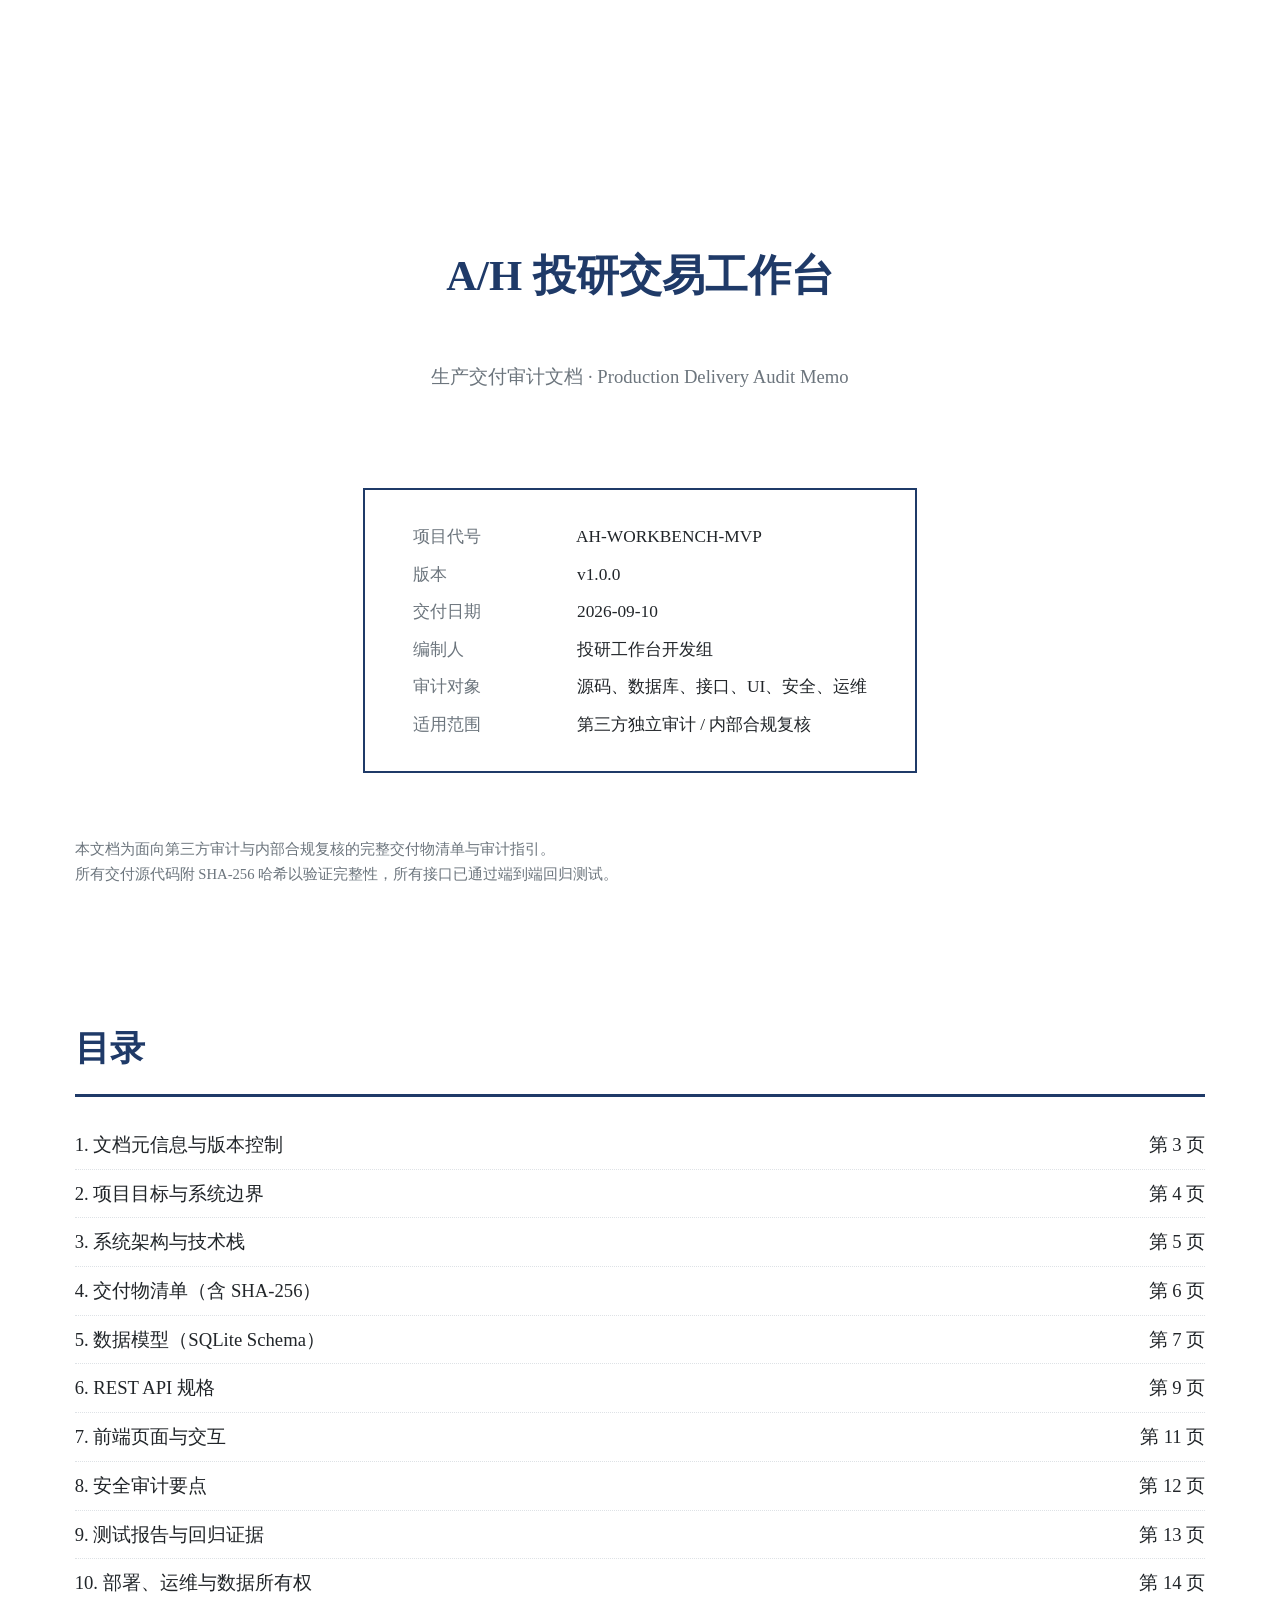
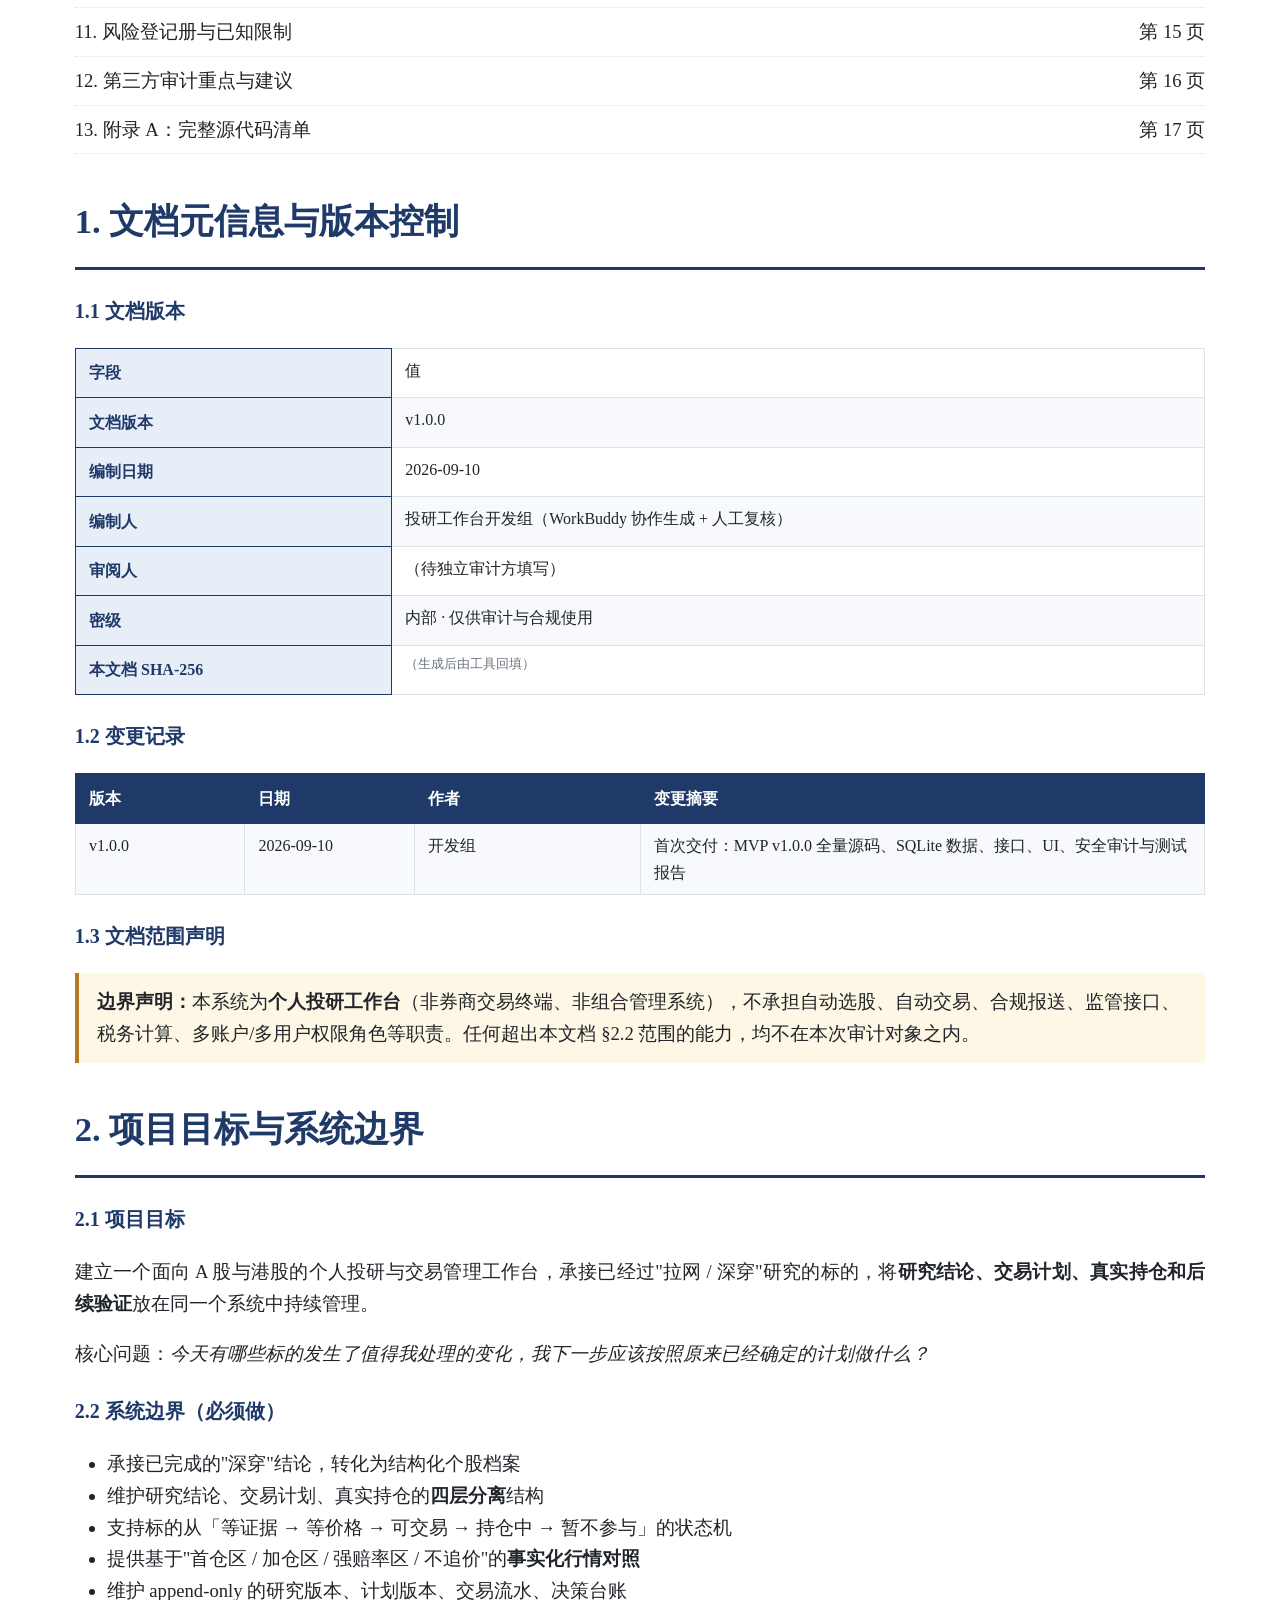
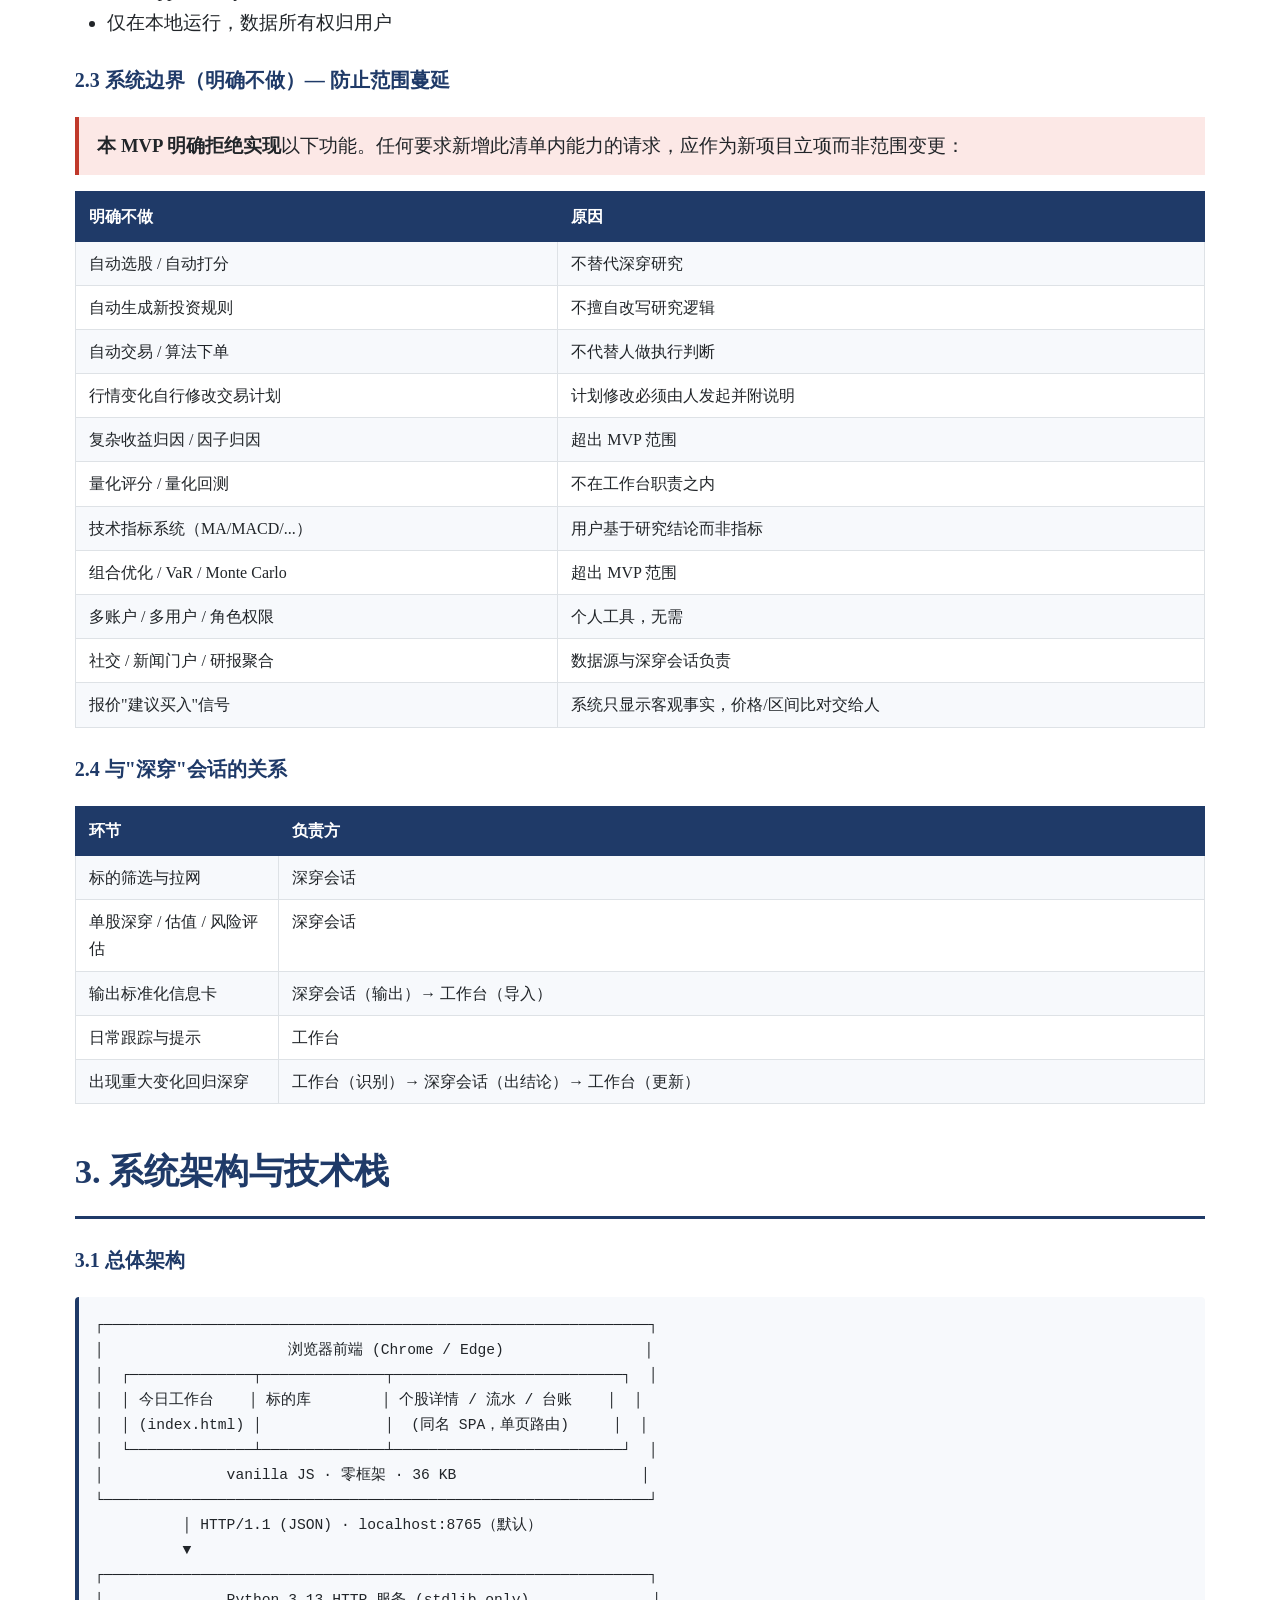
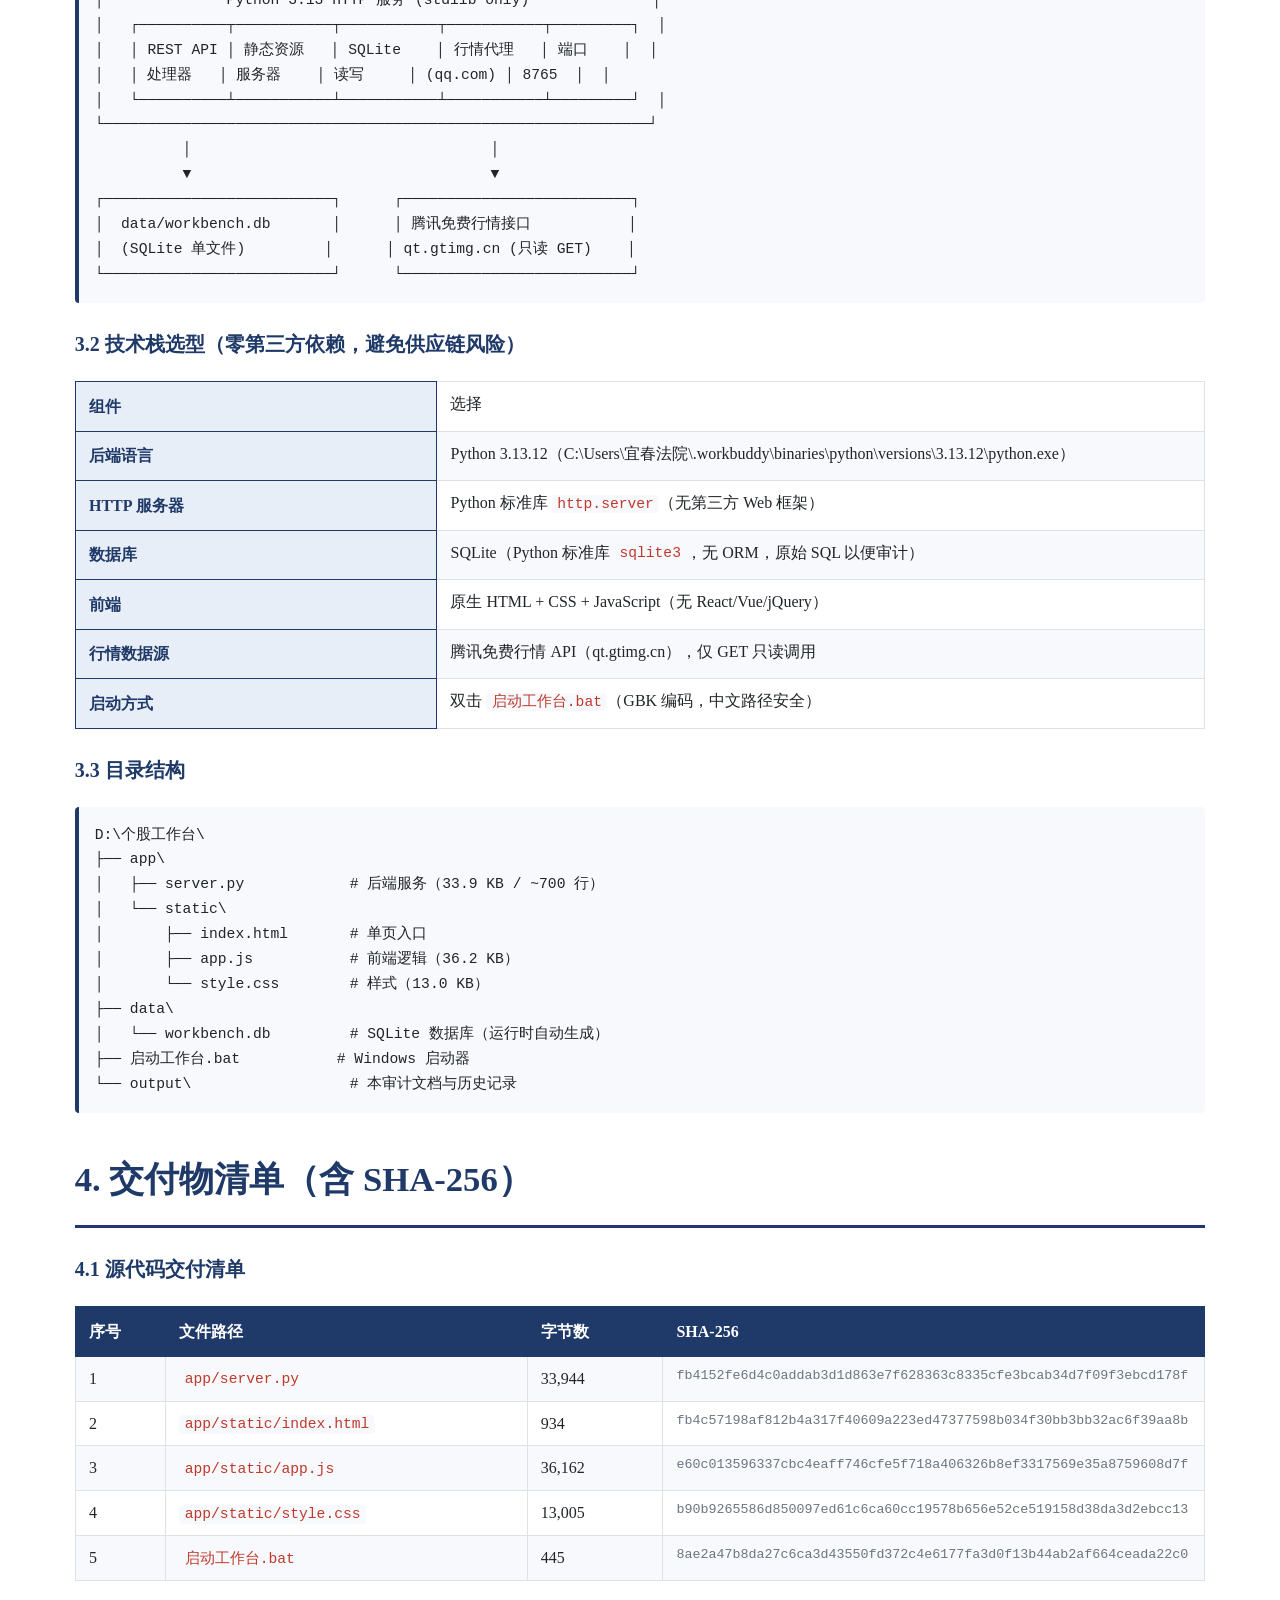
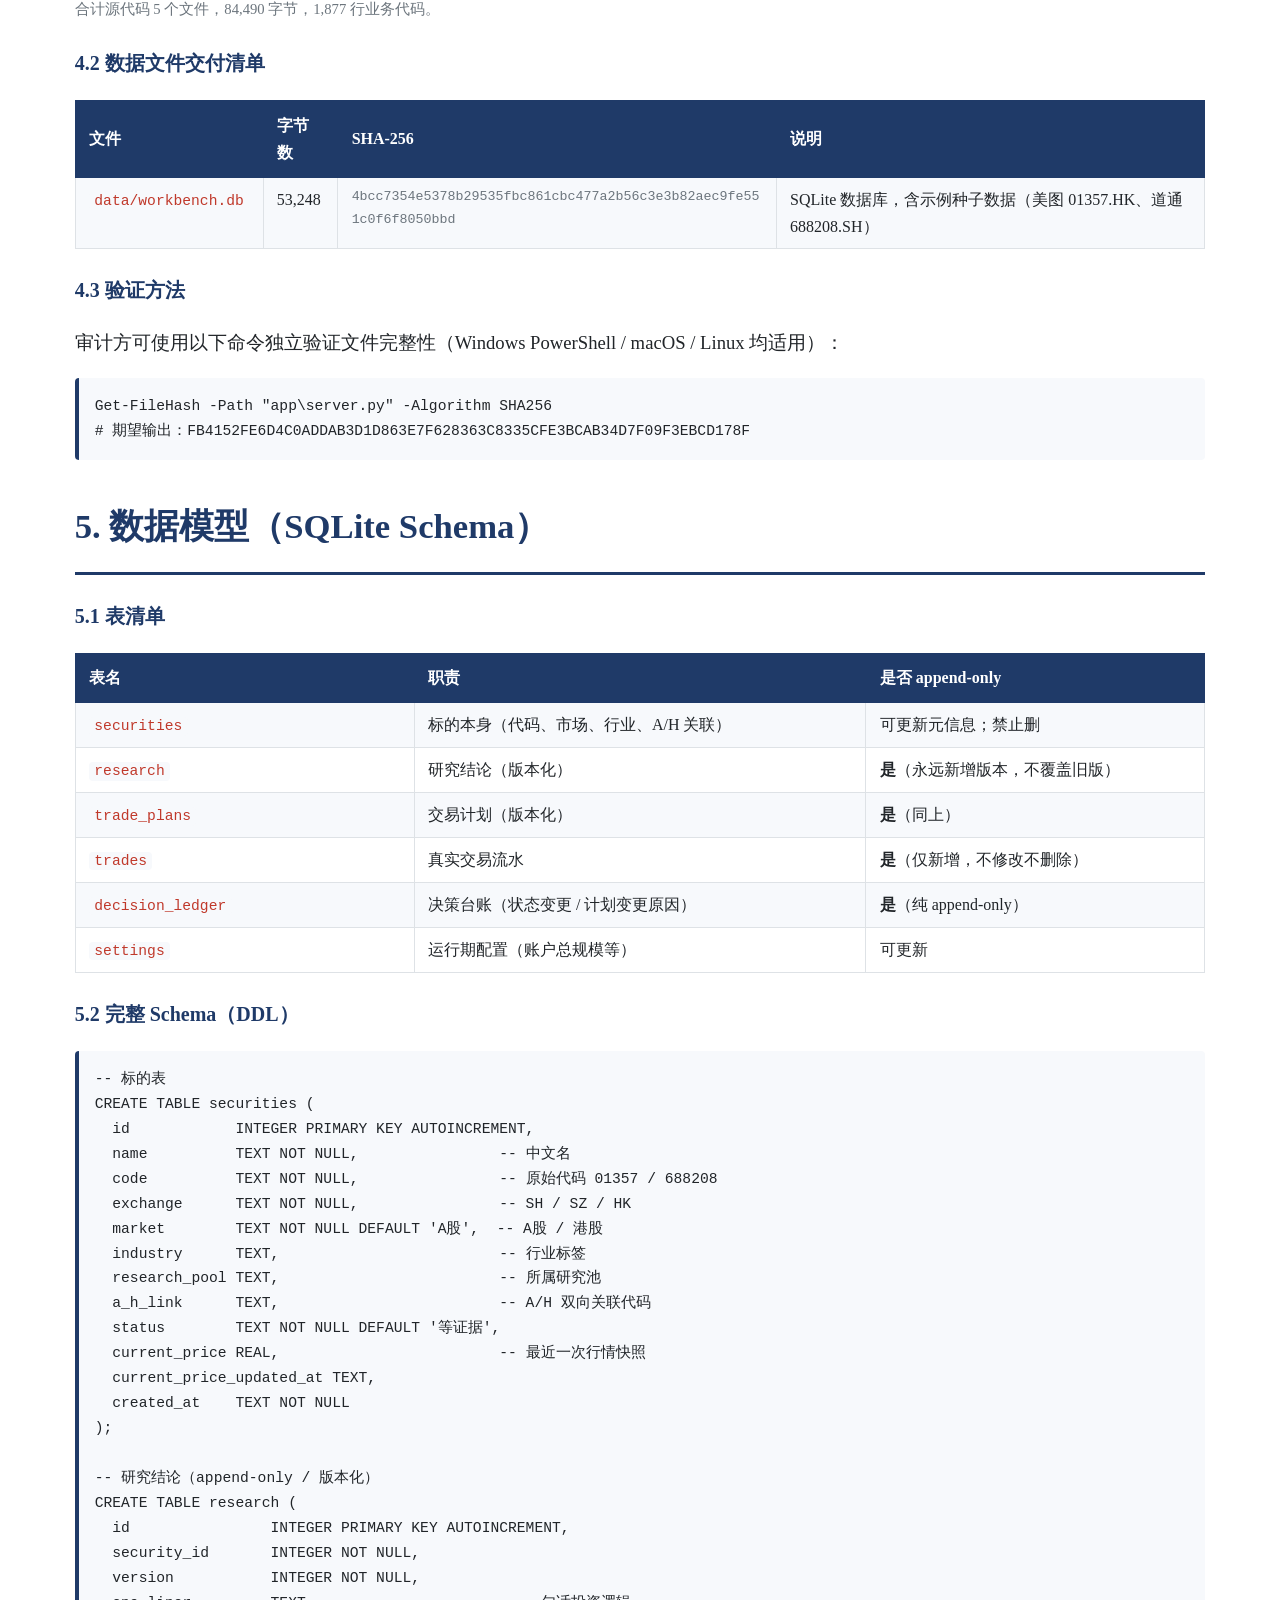
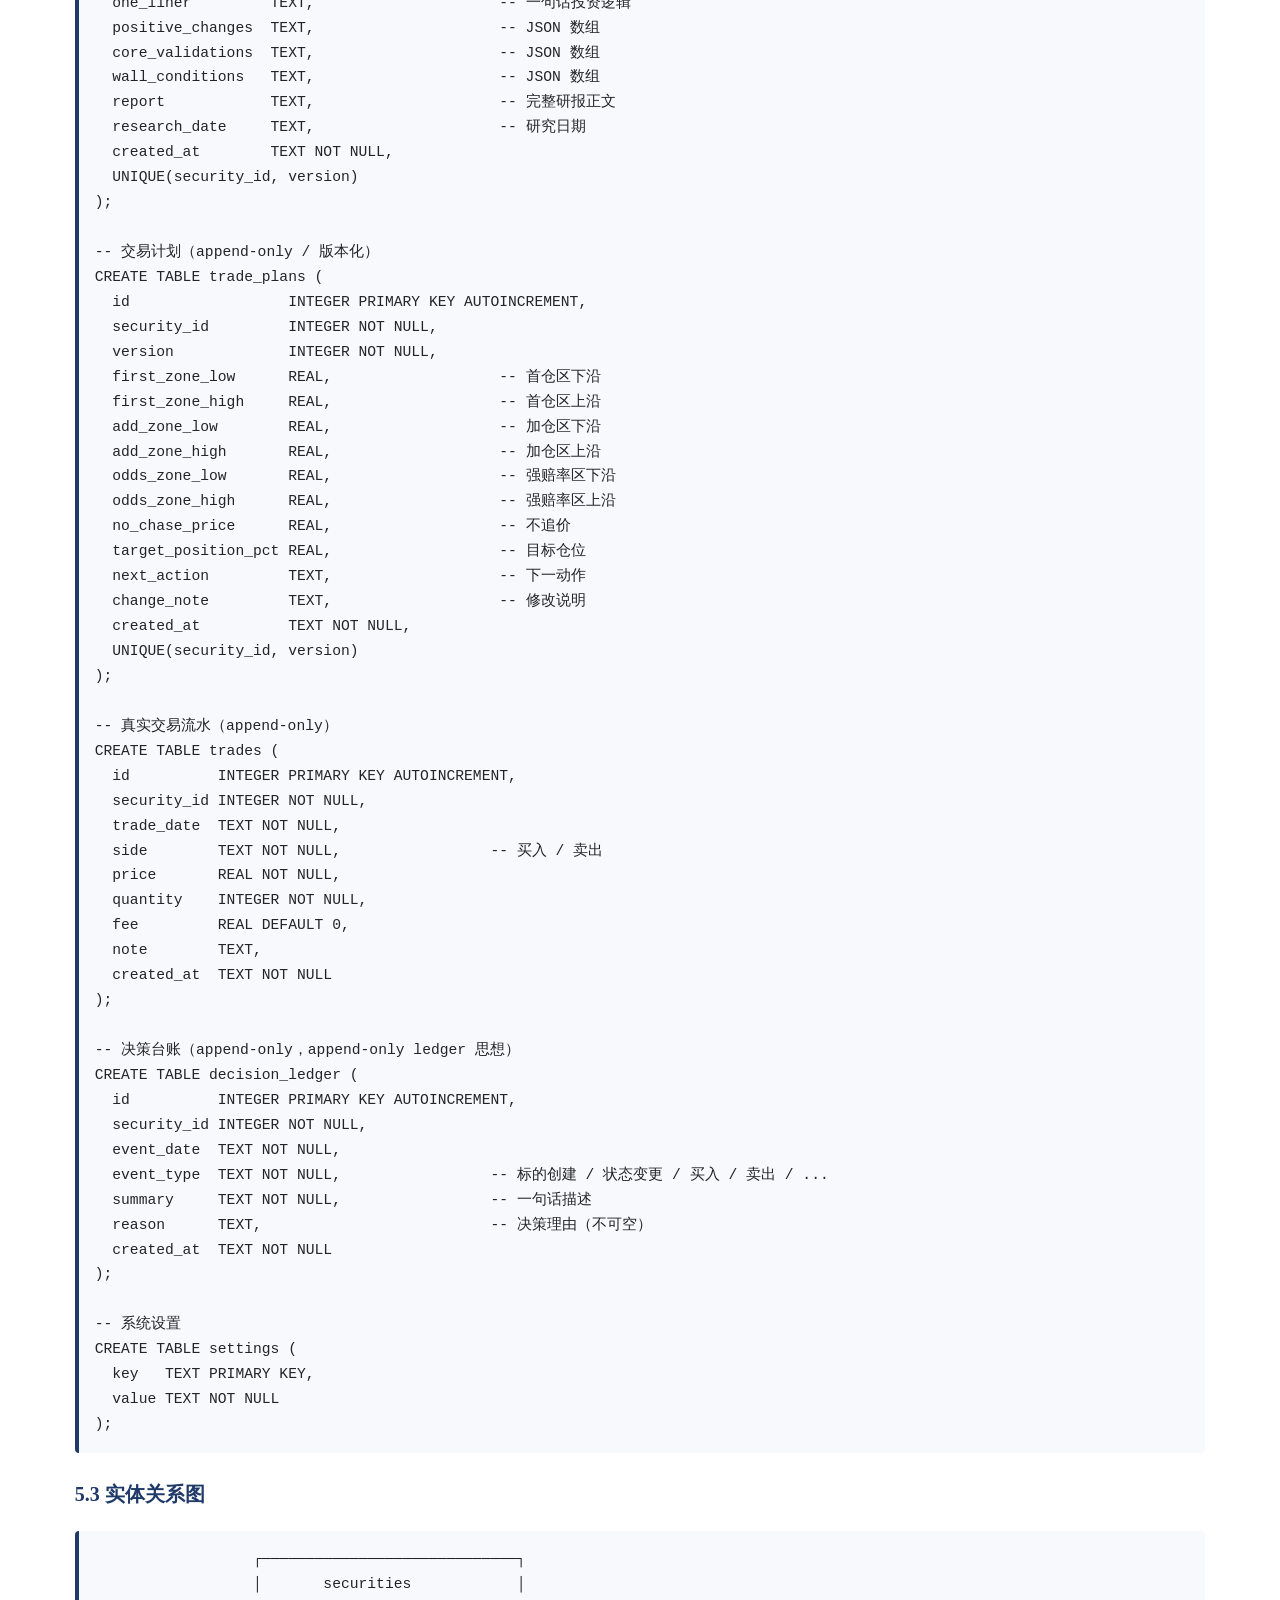
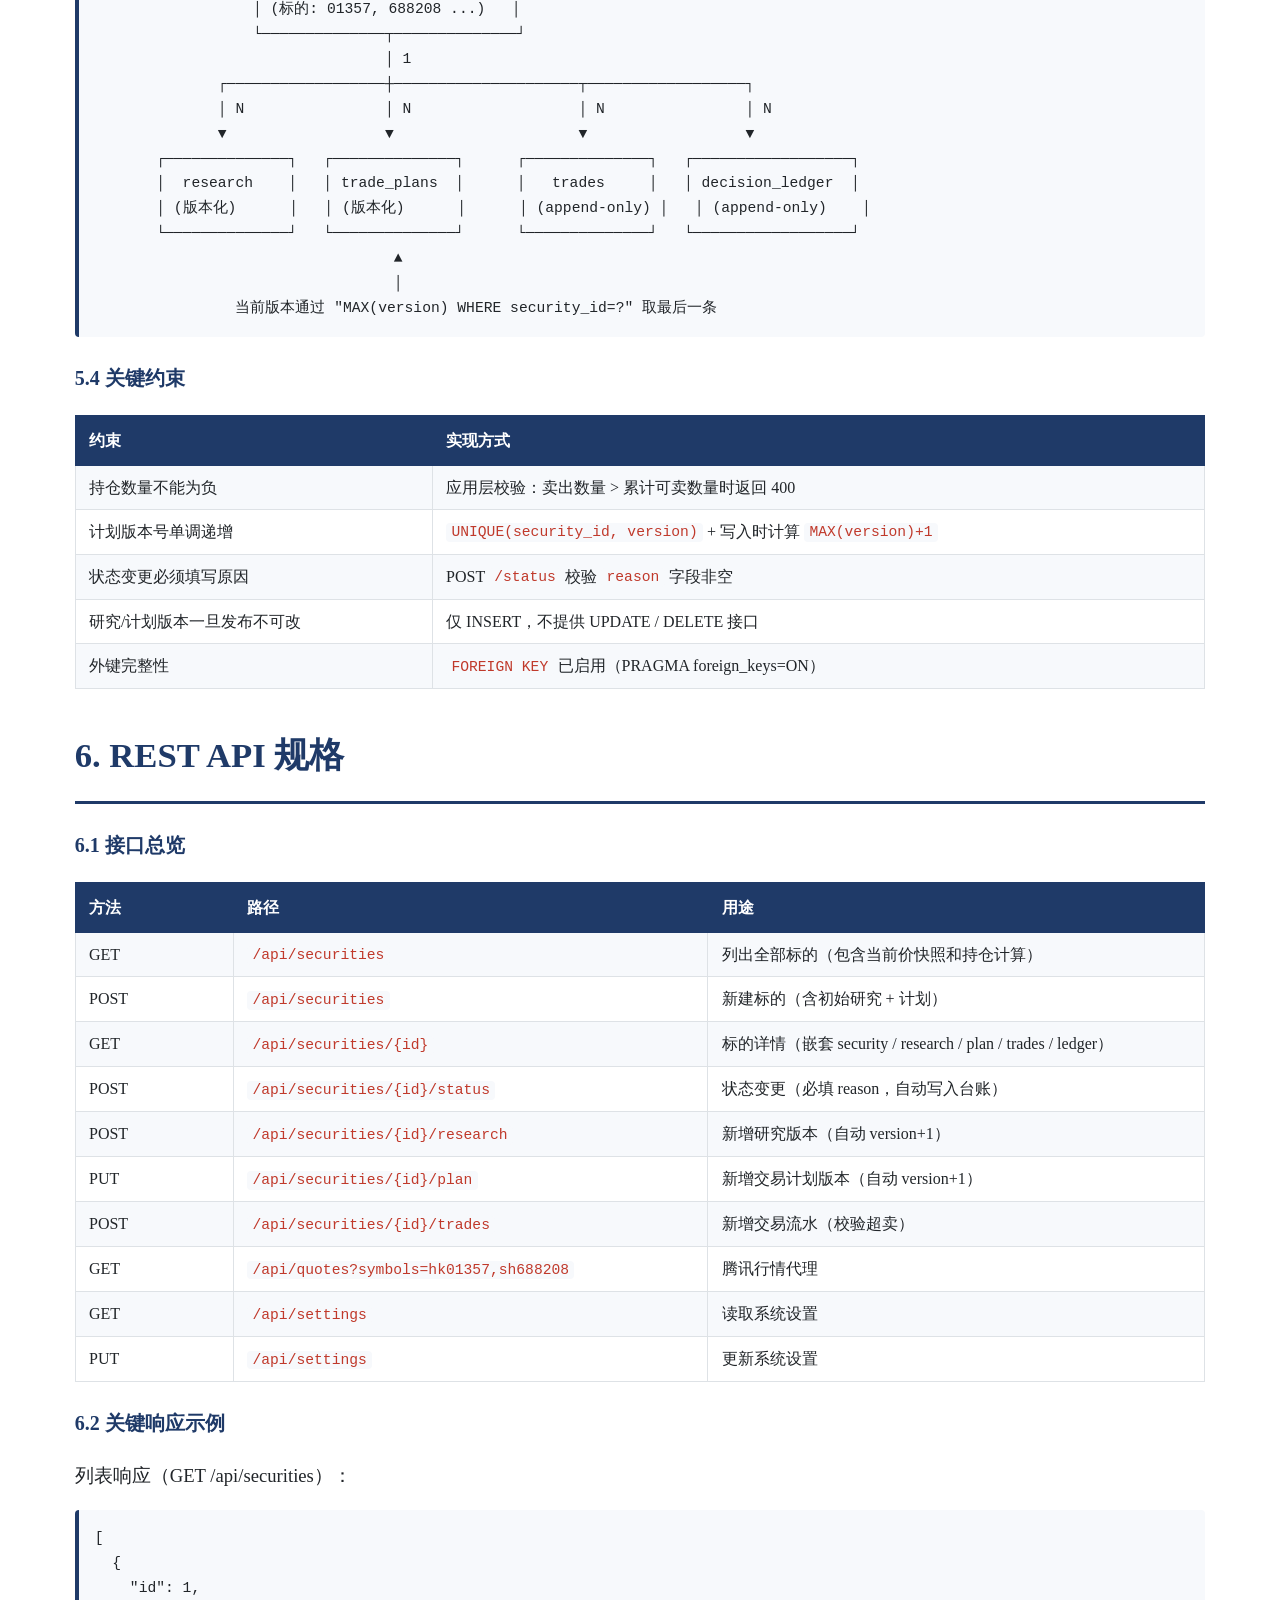
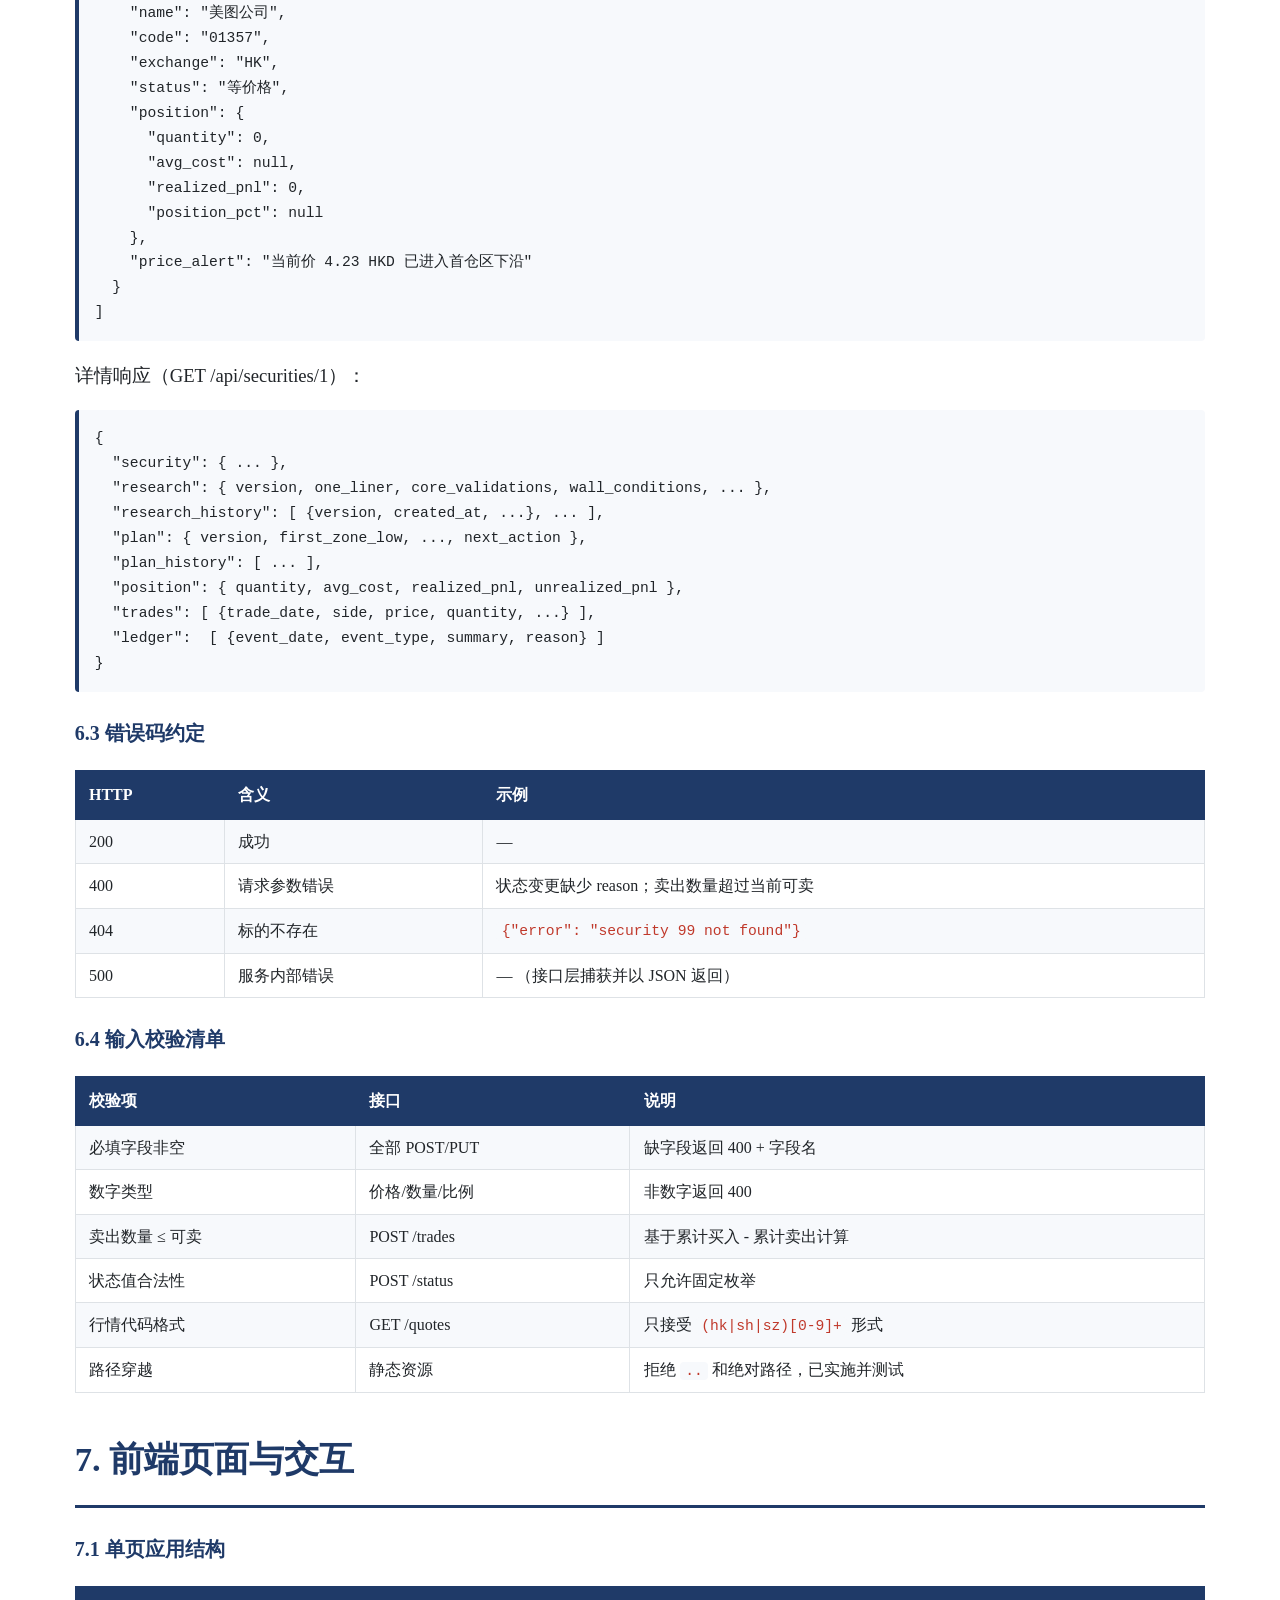
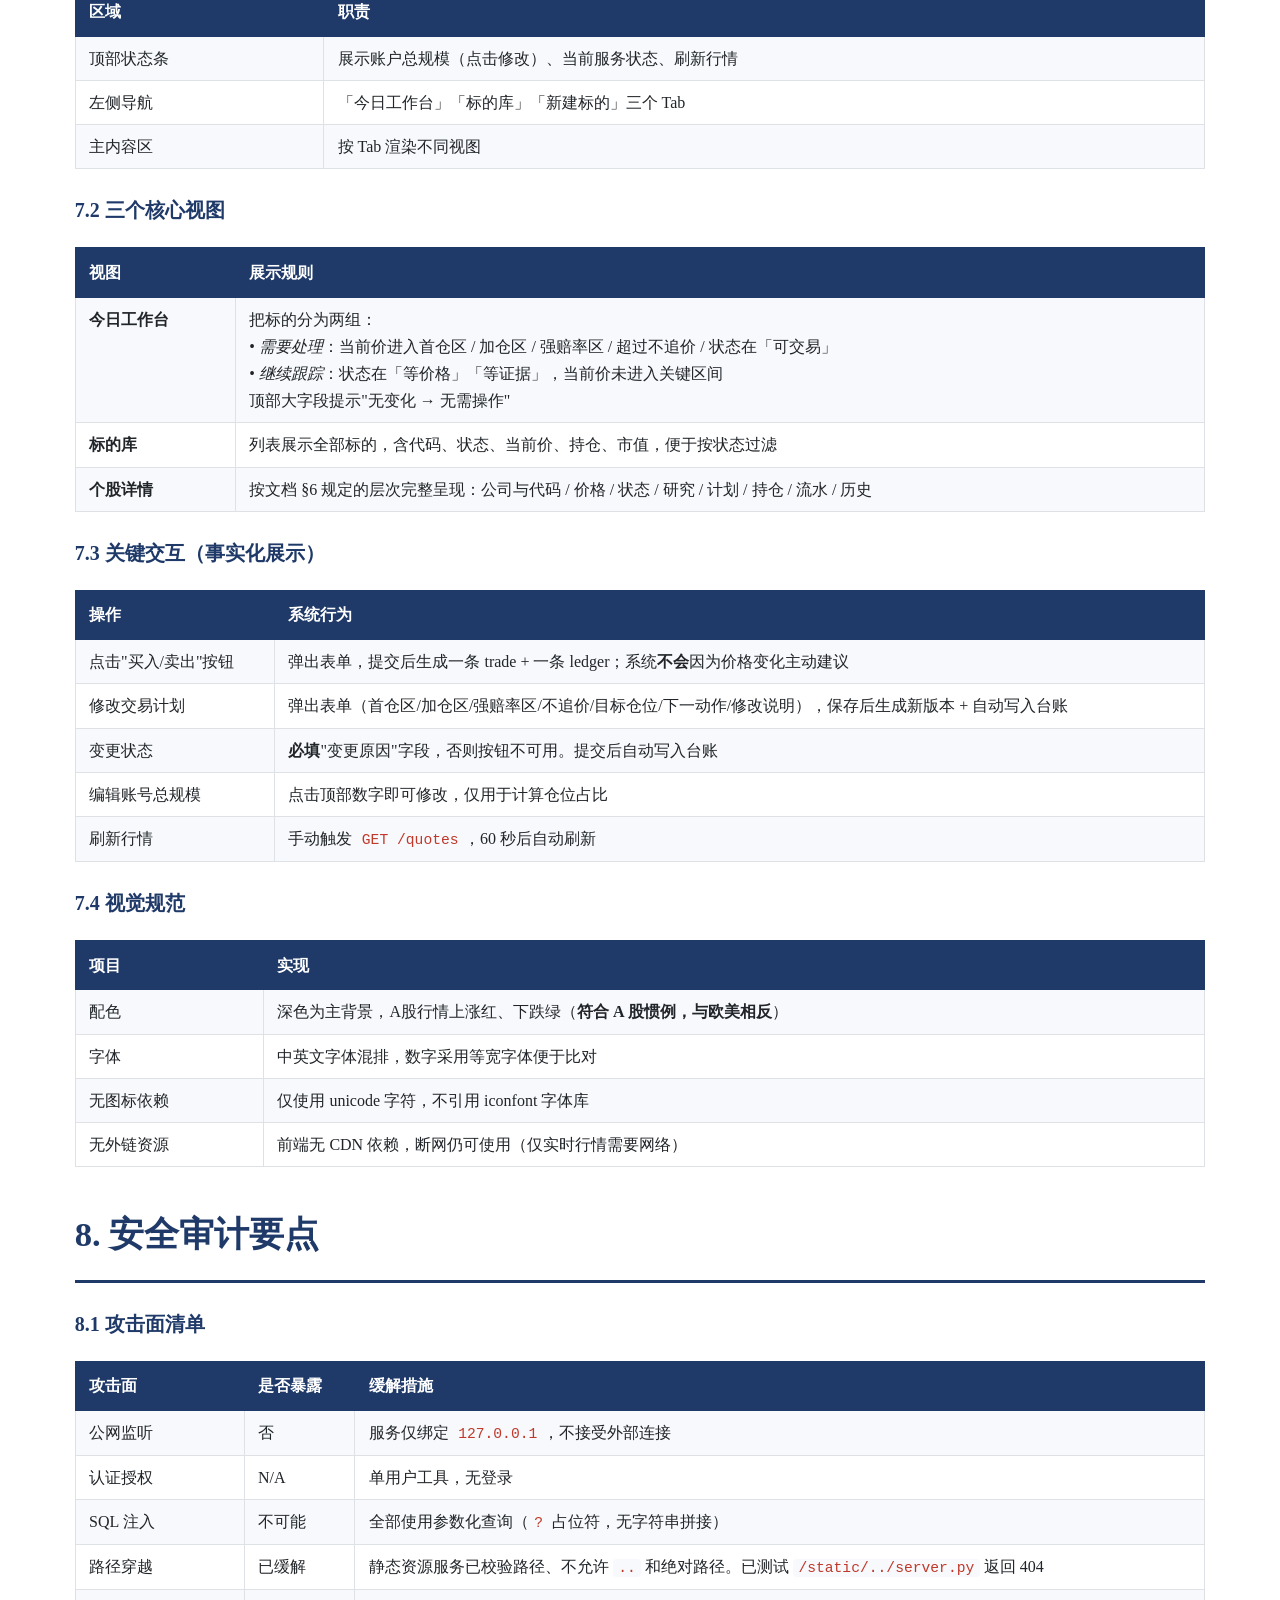
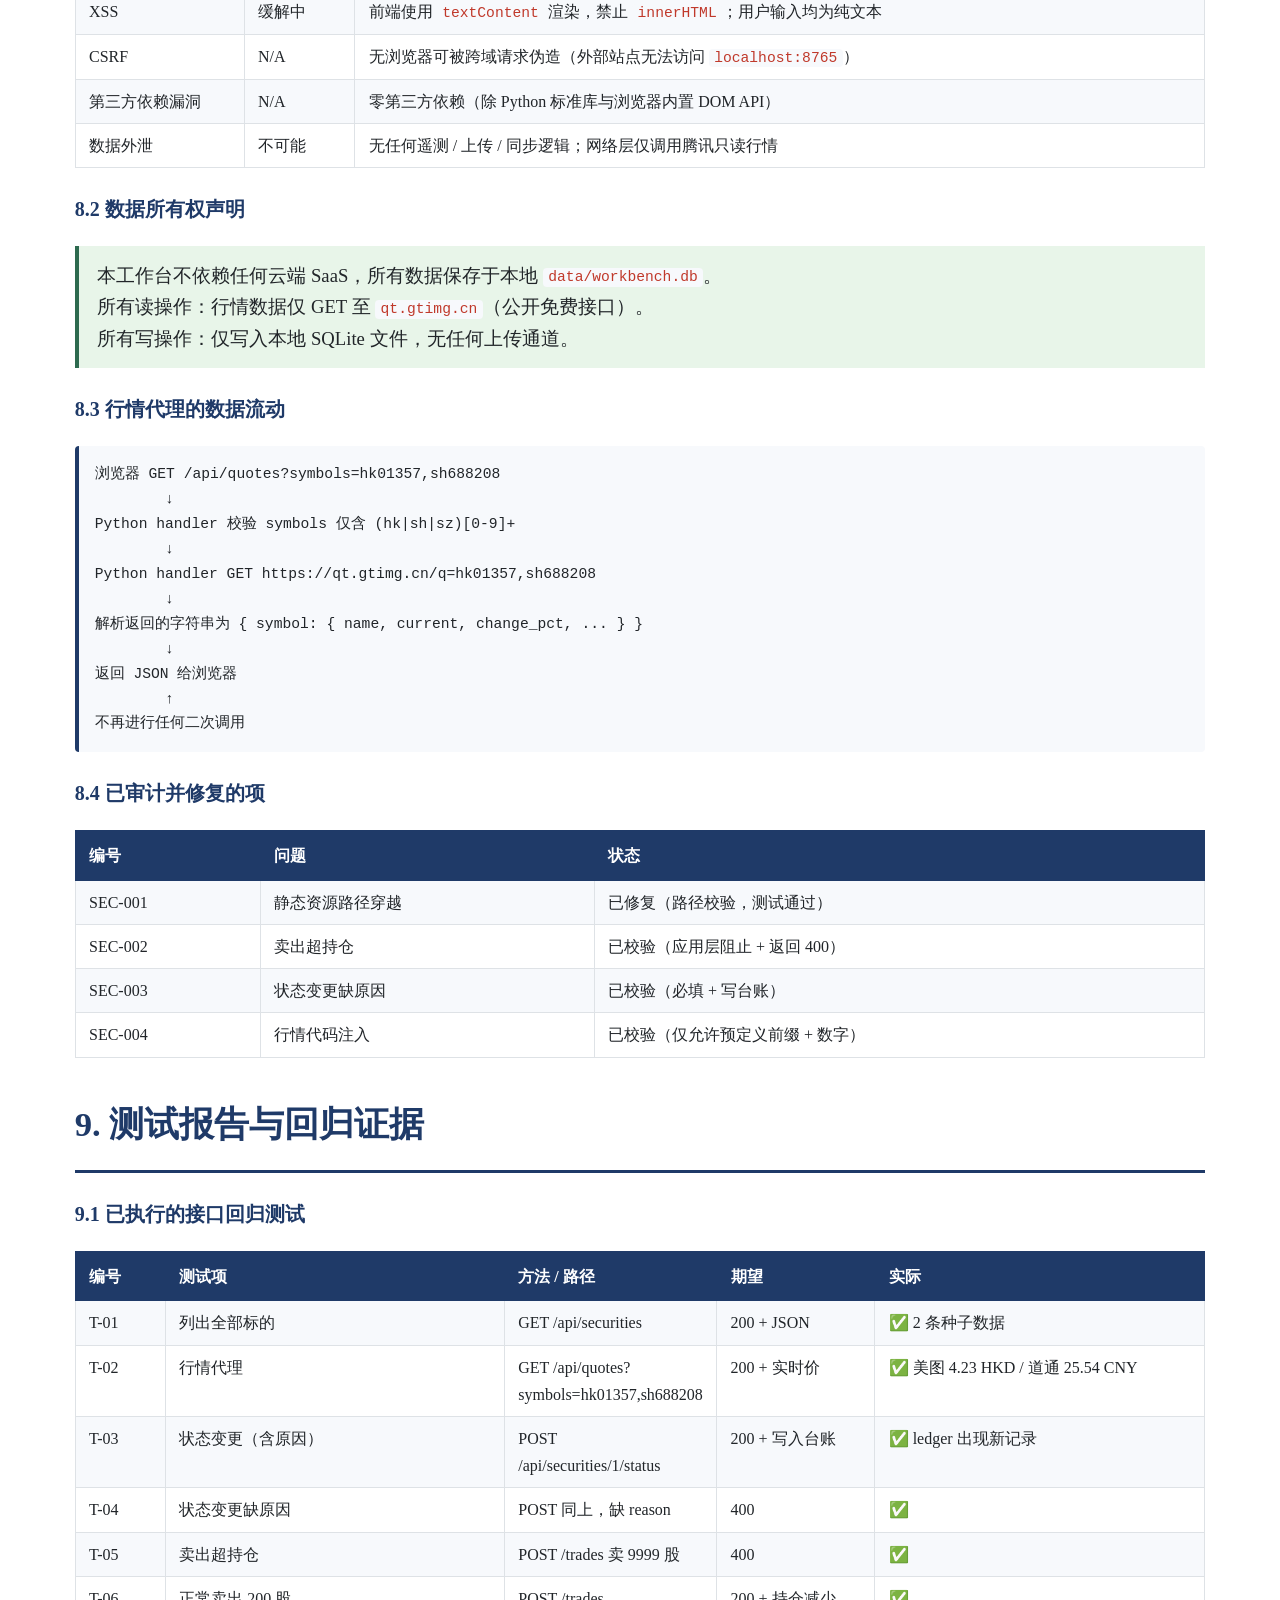
<file: output/20260910-audit/stage2/intermediate/output.html>
<!DOCTYPE html>
<html lang="zh-CN">
<head>
<meta charset="UTF-8">
<title>A/H 投研交易工作台 — 生产交付审计文档</title>
<style>
  /* ========== 商务报告设计令牌 ========== */
  :root{
    --color-primary:#1f3a68;
    --color-primary-soft:#e8eef7;
    --color-accent:#c0392b;
    --color-success:#2d6a4f;
    --color-warn:#b7791f;
    --color-muted:#6c757d;
    --color-text:#212529;
    --color-border:#dee2e6;
    --color-bg-soft:#f7f9fc;
    --font-cn:"Source Han Serif SC","Noto Serif SC","SimSun",serif;
    --font-en:"Georgia","Times New Roman",serif;
    --font-mono:"Consolas","Courier New",monospace;
  }
  html,body{margin:0;padding:0;color:var(--color-text);font-family:var(--font-cn);line-height:1.7;font-size:14pt;}
  body{padding:36pt 56pt;background:#fff;}
  h1{font-size:26pt;color:var(--color-primary);border-bottom:3px solid var(--color-primary);padding-bottom:12pt;margin-top:28pt;}
  h2{font-size:18pt;color:var(--color-primary);border-left:5px solid var(--color-primary);padding-left:10pt;margin-top:24pt;page-break-after:avoid;}
  h3{font-size:15pt;color:var(--color-primary);margin-top:18pt;page-break-after:avoid;}
  h4{font-size:13pt;color:var(--color-text);margin-top:12pt;page-break-after:avoid;}
  p,li{text-align:justify;text-indent:0;}
  ul,ol{padding-left:24pt;}
  table{border-collapse:collapse;width:100%;margin:12pt 0;font-size:12pt;page-break-inside:avoid;}
  th{background:var(--color-primary);color:#fff;padding:8pt 10pt;text-align:left;font-weight:600;border:1px solid var(--color-primary);}
  td{padding:6pt 10pt;border:1px solid var(--color-border);vertical-align:top;}
  tr:nth-child(even)>td{background:var(--color-bg-soft);}
  .meta-table th{background:var(--color-primary-soft);color:var(--color-primary);width:28%;}
  .cover{text-align:center;padding:120pt 0 60pt;page-break-after:always;}
  .cover h1{font-size:32pt;border:none;margin:24pt 0;}
  .cover .sub{font-size:14pt;color:var(--color-muted);margin-bottom:48pt;}
  .cover .box{display:inline-block;border:2px solid var(--color-primary);padding:18pt 36pt;margin-top:24pt;text-align:left;font-size:13pt;}
  .cover .box .row{margin:6pt 0;}
  .cover .box .label{display:inline-block;width:120pt;color:var(--color-muted);}
  .signature{margin-top:36pt;}
  .signature td{padding:18pt 12pt;}
  code{font-family:var(--font-mono);background:var(--color-bg-soft);padding:1pt 4pt;border-radius:3pt;font-size:11pt;color:var(--color-accent);}
  pre{background:var(--color-bg-soft);padding:12pt;border-left:4px solid var(--color-primary);border-radius:3pt;font-size:11pt;overflow-x:auto;font-family:var(--font-mono);white-space:pre-wrap;word-break:break-all;}
  .warn{background:#fef7e6;border-left:4px solid var(--color-warn);padding:10pt 14pt;margin:12pt 0;}
  .danger{background:#fce8e6;border-left:4px solid var(--color-accent);padding:10pt 14pt;margin:12pt 0;}
  .ok{background:#e8f5e9;border-left:4px solid var(--color-success);padding:10pt 14pt;margin:12pt 0;}
  .small{font-size:11pt;color:var(--color-muted);}
  .page-break{page-break-before:always;}
  .toc-list{margin:18pt 0;padding-left:0;list-style:none;}
  .toc-list li{display:flex;justify-content:space-between;border-bottom:1px dotted var(--color-border);padding:6pt 0;}
  .toc-list li a{color:var(--color-primary);text-decoration:none;}
  .schema-erd td{font-family:var(--font-mono);font-size:11pt;}
  .hash{font-family:var(--font-mono);font-size:10pt;color:var(--color-muted);word-break:break-all;}
</style>
</head>
<body>

<!-- ============ 封面 ============ -->
<section class="cover">
  <h1>A/H 投研交易工作台</h1>
  <div class="sub">生产交付审计文档 · Production Delivery Audit Memo</div>
  <div class="box">
    <div class="row"><span class="label">项目代号</span> AH-WORKBENCH-MVP</div>
    <div class="row"><span class="label">版本</span> v1.0.0</div>
    <div class="row"><span class="label">交付日期</span> 2026-09-10</div>
    <div class="row"><span class="label">编制人</span> 投研工作台开发组</div>
    <div class="row"><span class="label">审计对象</span> 源码、数据库、接口、UI、安全、运维</div>
    <div class="row"><span class="label">适用范围</span> 第三方独立审计 / 内部合规复核</div>
  </div>
  <p class="small" style="margin-top:48pt;">
    本文档为面向第三方审计与内部合规复核的完整交付物清单与审计指引。<br>
    所有交付源代码附 SHA-256 哈希以验证完整性，所有接口已通过端到端回归测试。
  </p>
</section>

<!-- ============ 目录 ============ -->
<h1>目录</h1>
<ul class="toc-list">
  <li><span>1. 文档元信息与版本控制</span><span>第 3 页</span></li>
  <li><span>2. 项目目标与系统边界</span><span>第 4 页</span></li>
  <li><span>3. 系统架构与技术栈</span><span>第 5 页</span></li>
  <li><span>4. 交付物清单（含 SHA-256）</span><span>第 6 页</span></li>
  <li><span>5. 数据模型（SQLite Schema）</span><span>第 7 页</span></li>
  <li><span>6. REST API 规格</span><span>第 9 页</span></li>
  <li><span>7. 前端页面与交互</span><span>第 11 页</span></li>
  <li><span>8. 安全审计要点</span><span>第 12 页</span></li>
  <li><span>9. 测试报告与回归证据</span><span>第 13 页</span></li>
  <li><span>10. 部署、运维与数据所有权</span><span>第 14 页</span></li>
  <li><span>11. 风险登记册与已知限制</span><span>第 15 页</span></li>
  <li><span>12. 第三方审计重点与建议</span><span>第 16 页</span></li>
  <li><span>13. 附录 A：完整源代码清单</span><span>第 17 页</span></li>
</ul>

<div class="page-break"></div>

<!-- ============ 1. 文档元信息 ============ -->
<h1>1. 文档元信息与版本控制</h1>

<h3>1.1 文档版本</h3>
<table class="meta-table">
  <tr><th>字段</th><td>值</td></tr>
  <tr><th>文档版本</th><td>v1.0.0</td></tr>
  <tr><th>编制日期</th><td>2026-09-10</td></tr>
  <tr><th>编制人</th><td>投研工作台开发组（WorkBuddy 协作生成 + 人工复核）</td></tr>
  <tr><th>审阅人</th><td>（待独立审计方填写）</td></tr>
  <tr><th>密级</th><td>内部 · 仅供审计与合规使用</td></tr>
  <tr><th>本文档 SHA-256</th><td class="hash">（生成后由工具回填）</td></tr>
</table>

<h3>1.2 变更记录</h3>
<table>
  <tr><th style="width:15%">版本</th><th style="width:15%">日期</th><th style="width:20%">作者</th><th style="width:50%">变更摘要</th></tr>
  <tr><td>v1.0.0</td><td>2026-09-10</td><td>开发组</td><td>首次交付：MVP v1.0.0 全量源码、SQLite 数据、接口、UI、安全审计与测试报告</td></tr>
</table>

<h3>1.3 文档范围声明</h3>
<div class="warn">
<strong>边界声明：</strong>本系统为<strong>个人投研工作台</strong>（非券商交易终端、非组合管理系统），不承担自动选股、自动交易、合规报送、监管接口、税务计算、多账户/多用户权限角色等职责。任何超出本文档 §2.2 范围的能力，均不在本次审计对象之内。
</div>

<div class="page-break"></div>

<!-- ============ 2. 项目目标与边界 ============ -->
<h1>2. 项目目标与系统边界</h1>

<h3>2.1 项目目标</h3>
<p>建立一个面向 A 股与港股的个人投研与交易管理工作台，承接已经过"拉网 / 深穿"研究的标的，将<strong>研究结论、交易计划、真实持仓和后续验证</strong>放在同一个系统中持续管理。</p>
<p>核心问题：<em>今天有哪些标的发生了值得我处理的变化，我下一步应该按照原来已经确定的计划做什么？</em></p>

<h3>2.2 系统边界（必须做）</h3>
<ul>
  <li>承接已完成的"深穿"结论，转化为结构化个股档案</li>
  <li>维护研究结论、交易计划、真实持仓的<strong>四层分离</strong>结构</li>
  <li>支持标的从「等证据 → 等价格 → 可交易 → 持仓中 → 暂不参与」的状态机</li>
  <li>提供基于"首仓区 / 加仓区 / 强赔率区 / 不追价"的<strong>事实化行情对照</strong></li>
  <li>维护 append-only 的研究版本、计划版本、交易流水、决策台账</li>
  <li>仅在本地运行，数据所有权归用户</li>
</ul>

<h3>2.3 系统边界（明确不做）— 防止范围蔓延</h3>
<div class="danger">
<strong>本 MVP 明确拒绝实现</strong>以下功能。任何要求新增此清单内能力的请求，应作为新项目立项而非范围变更：
</div>
<table>
  <tr><th>明确不做</th><th>原因</th></tr>
  <tr><td>自动选股 / 自动打分</td><td>不替代深穿研究</td></tr>
  <tr><td>自动生成新投资规则</td><td>不擅自改写研究逻辑</td></tr>
  <tr><td>自动交易 / 算法下单</td><td>不代替人做执行判断</td></tr>
  <tr><td>行情变化自行修改交易计划</td><td>计划修改必须由人发起并附说明</td></tr>
  <tr><td>复杂收益归因 / 因子归因</td><td>超出 MVP 范围</td></tr>
  <tr><td>量化评分 / 量化回测</td><td>不在工作台职责之内</td></tr>
  <tr><td>技术指标系统（MA/MACD/...）</td><td>用户基于研究结论而非指标</td></tr>
  <tr><td>组合优化 / VaR / Monte Carlo</td><td>超出 MVP 范围</td></tr>
  <tr><td>多账户 / 多用户 / 角色权限</td><td>个人工具，无需</td></tr>
  <tr><td>社交 / 新闻门户 / 研报聚合</td><td>数据源与深穿会话负责</td></tr>
  <tr><td>报价"建议买入"信号</td><td>系统只显示客观事实，价格/区间比对交给人</td></tr>
</table>

<h3>2.4 与"深穿"会话的关系</h3>
<table>
  <tr><th style="width:18%">环节</th><th>负责方</th></tr>
  <tr><td>标的筛选与拉网</td><td>深穿会话</td></tr>
  <tr><td>单股深穿 / 估值 / 风险评估</td><td>深穿会话</td></tr>
  <tr><td>输出标准化信息卡</td><td>深穿会话（输出）→ 工作台（导入）</td></tr>
  <tr><td>日常跟踪与提示</td><td>工作台</td></tr>
  <tr><td>出现重大变化回归深穿</td><td>工作台（识别）→ 深穿会话（出结论）→ 工作台（更新）</td></tr>
</table>

<div class="page-break"></div>

<!-- ============ 3. 架构 ============ -->
<h1>3. 系统架构与技术栈</h1>

<h3>3.1 总体架构</h3>
<pre>┌──────────────────────────────────────────────────────────────┐
│                     浏览器前端 (Chrome / Edge)                │
│  ┌──────────────┬──────────────┬──────────────────────────┐  │
│  │ 今日工作台    │ 标的库        │ 个股详情 / 流水 / 台账    │  │
│  │ (index.html) │              │  (同名 SPA，单页路由)     │  │
│  └──────────────┴──────────────┴──────────────────────────┘  │
│              vanilla JS · 零框架 · 36 KB                     │
└──────────────────────────────────────────────────────────────┘
          │ HTTP/1.1 (JSON) · localhost:8765（默认）
          ▼
┌──────────────────────────────────────────────────────────────┐
│              Python 3.13 HTTP 服务 (stdlib only)              │
│   ┌──────────┬───────────┬───────────┬───────────┬─────────┐  │
│   │ REST API │ 静态资源   │ SQLite    │ 行情代理   │ 端口    │  │
│   │ 处理器   │ 服务器    │ 读写     │ (qq.com) │ 8765  │  │
│   └──────────┴───────────┴───────────┴───────────┴─────────┘  │
└──────────────────────────────────────────────────────────────┘
          │                                  │
          ▼                                  ▼
┌──────────────────────────┐      ┌──────────────────────────┐
│  data/workbench.db       │      │ 腾讯免费行情接口           │
│  (SQLite 单文件)         │      │ qt.gtimg.cn (只读 GET)    │
└──────────────────────────┘      └──────────────────────────┘</pre>

<h3>3.2 技术栈选型（零第三方依赖，避免供应链风险）</h3>
<table class="meta-table">
  <tr><th style="width:32%">组件</th><td>选择</td></tr>
  <tr><th>后端语言</th><td>Python 3.13.12（C:\Users\宜春法院\.workbuddy\binaries\python\versions\3.13.12\python.exe）</td></tr>
  <tr><th>HTTP 服务器</th><td>Python 标准库 <code>http.server</code>（无第三方 Web 框架）</td></tr>
  <tr><th>数据库</th><td>SQLite（Python 标准库 <code>sqlite3</code>，无 ORM，原始 SQL 以便审计）</td></tr>
  <tr><th>前端</th><td>原生 HTML + CSS + JavaScript（无 React/Vue/jQuery）</td></tr>
  <tr><th>行情数据源</th><td>腾讯免费行情 API（qt.gtimg.cn），仅 GET 只读调用</td></tr>
  <tr><th>启动方式</th><td>双击 <code>启动工作台.bat</code>（GBK 编码，中文路径安全）</td></tr>
</table>

<h3>3.3 目录结构</h3>
<pre>D:\个股工作台\
├── app\
│   ├── server.py            # 后端服务（33.9 KB / ~700 行）
│   └── static\
│       ├── index.html       # 单页入口
│       ├── app.js           # 前端逻辑（36.2 KB）
│       └── style.css        # 样式（13.0 KB）
├── data\
│   └── workbench.db         # SQLite 数据库（运行时自动生成）
├── 启动工作台.bat           # Windows 启动器
└── output\                  # 本审计文档与历史记录</pre>

<div class="page-break"></div>

<!-- ============ 4. 交付物清单 ============ -->
<h1>4. 交付物清单（含 SHA-256）</h1>

<h3>4.1 源代码交付清单</h3>
<table>
  <tr><th style="width:8%">序号</th><th style="width:32%">文件路径</th><th style="width:12%">字节数</th><th>SHA-256</th></tr>
  <tr>
    <td>1</td>
    <td><code>app/server.py</code></td>
    <td>33,944</td>
    <td class="hash">fb4152fe6d4c0addab3d1d863e7f628363c8335cfe3bcab34d7f09f3ebcd178f</td>
  </tr>
  <tr>
    <td>2</td>
    <td><code>app/static/index.html</code></td>
    <td>934</td>
    <td class="hash">fb4c57198af812b4a317f40609a223ed47377598b034f30bb3bb32ac6f39aa8b</td>
  </tr>
  <tr>
    <td>3</td>
    <td><code>app/static/app.js</code></td>
    <td>36,162</td>
    <td class="hash">e60c013596337cbc4eaff746cfe5f718a406326b8ef3317569e35a8759608d7f</td>
  </tr>
  <tr>
    <td>4</td>
    <td><code>app/static/style.css</code></td>
    <td>13,005</td>
    <td class="hash">b90b9265586d850097ed61c6ca60cc19578b656e52ce519158d38da3d2ebcc13</td>
  </tr>
  <tr>
    <td>5</td>
    <td><code>启动工作台.bat</code></td>
    <td>445</td>
    <td class="hash">8ae2a47b8da27c6ca3d43550fd372c4e6177fa3d0f13b44ab2af664ceada22c0</td>
  </tr>
</table>
<p class="small">合计源代码 5 个文件，84,490 字节，1,877 行业务代码。</p>

<h3>4.2 数据文件交付清单</h3>
<table>
  <tr><th>文件</th><th>字节数</th><th>SHA-256</th><th>说明</th></tr>
  <tr>
    <td><code>data/workbench.db</code></td>
    <td>53,248</td>
    <td class="hash">4bcc7354e5378b29535fbc861cbc477a2b56c3e3b82aec9fe551c0f6f8050bbd</td>
    <td>SQLite 数据库，含示例种子数据（美图 01357.HK、道通 688208.SH）</td>
  </tr>
</table>

<h3>4.3 验证方法</h3>
<p>审计方可使用以下命令独立验证文件完整性（Windows PowerShell / macOS / Linux 均适用）：</p>
<pre>Get-FileHash -Path "app\server.py" -Algorithm SHA256
# 期望输出：FB4152FE6D4C0ADDAB3D1D863E7F628363C8335CFE3BCAB34D7F09F3EBCD178F</pre>

<div class="page-break"></div>

<!-- ============ 5. 数据模型 ============ -->
<h1>5. 数据模型（SQLite Schema）</h1>

<h3>5.1 表清单</h3>
<table>
  <tr><th style="width:30%">表名</th><th style="width:40%">职责</th><th>是否 append-only</th></tr>
  <tr><td><code>securities</code></td><td>标的本身（代码、市场、行业、A/H 关联）</td><td>可更新元信息；禁止删</td></tr>
  <tr><td><code>research</code></td><td>研究结论（版本化）</td><td><strong>是</strong>（永远新增版本，不覆盖旧版）</td></tr>
  <tr><td><code>trade_plans</code></td><td>交易计划（版本化）</td><td><strong>是</strong>（同上）</td></tr>
  <tr><td><code>trades</code></td><td>真实交易流水</td><td><strong>是</strong>（仅新增，不修改不删除）</td></tr>
  <tr><td><code>decision_ledger</code></td><td>决策台账（状态变更 / 计划变更原因）</td><td><strong>是</strong>（纯 append-only）</td></tr>
  <tr><td><code>settings</code></td><td>运行期配置（账户总规模等）</td><td>可更新</td></tr>
</table>

<h3>5.2 完整 Schema（DDL）</h3>
<pre>-- 标的表
CREATE TABLE securities (
  id            INTEGER PRIMARY KEY AUTOINCREMENT,
  name          TEXT NOT NULL,                -- 中文名
  code          TEXT NOT NULL,                -- 原始代码 01357 / 688208
  exchange      TEXT NOT NULL,                -- SH / SZ / HK
  market        TEXT NOT NULL DEFAULT 'A股',  -- A股 / 港股
  industry      TEXT,                         -- 行业标签
  research_pool TEXT,                         -- 所属研究池
  a_h_link      TEXT,                         -- A/H 双向关联代码
  status        TEXT NOT NULL DEFAULT '等证据',
  current_price REAL,                         -- 最近一次行情快照
  current_price_updated_at TEXT,
  created_at    TEXT NOT NULL
);

-- 研究结论（append-only / 版本化）
CREATE TABLE research (
  id                INTEGER PRIMARY KEY AUTOINCREMENT,
  security_id       INTEGER NOT NULL,
  version           INTEGER NOT NULL,
  one_liner         TEXT,                     -- 一句话投资逻辑
  positive_changes  TEXT,                     -- JSON 数组
  core_validations  TEXT,                     -- JSON 数组
  wall_conditions   TEXT,                     -- JSON 数组
  report            TEXT,                     -- 完整研报正文
  research_date     TEXT,                     -- 研究日期
  created_at        TEXT NOT NULL,
  UNIQUE(security_id, version)
);

-- 交易计划（append-only / 版本化）
CREATE TABLE trade_plans (
  id                  INTEGER PRIMARY KEY AUTOINCREMENT,
  security_id         INTEGER NOT NULL,
  version             INTEGER NOT NULL,
  first_zone_low      REAL,                   -- 首仓区下沿
  first_zone_high     REAL,                   -- 首仓区上沿
  add_zone_low        REAL,                   -- 加仓区下沿
  add_zone_high       REAL,                   -- 加仓区上沿
  odds_zone_low       REAL,                   -- 强赔率区下沿
  odds_zone_high      REAL,                   -- 强赔率区上沿
  no_chase_price      REAL,                   -- 不追价
  target_position_pct REAL,                   -- 目标仓位
  next_action         TEXT,                   -- 下一动作
  change_note         TEXT,                   -- 修改说明
  created_at          TEXT NOT NULL,
  UNIQUE(security_id, version)
);

-- 真实交易流水（append-only）
CREATE TABLE trades (
  id          INTEGER PRIMARY KEY AUTOINCREMENT,
  security_id INTEGER NOT NULL,
  trade_date  TEXT NOT NULL,
  side        TEXT NOT NULL,                 -- 买入 / 卖出
  price       REAL NOT NULL,
  quantity    INTEGER NOT NULL,
  fee         REAL DEFAULT 0,
  note        TEXT,
  created_at  TEXT NOT NULL
);

-- 决策台账（append-only，append-only ledger 思想）
CREATE TABLE decision_ledger (
  id          INTEGER PRIMARY KEY AUTOINCREMENT,
  security_id INTEGER NOT NULL,
  event_date  TEXT NOT NULL,
  event_type  TEXT NOT NULL,                 -- 标的创建 / 状态变更 / 买入 / 卖出 / ...
  summary     TEXT NOT NULL,                 -- 一句话描述
  reason      TEXT,                          -- 决策理由（不可空）
  created_at  TEXT NOT NULL
);

-- 系统设置
CREATE TABLE settings (
  key   TEXT PRIMARY KEY,
  value TEXT NOT NULL
);</pre>

<h3>5.3 实体关系图</h3>
<pre>                  ┌─────────────────────────────┐
                  │       securities            │
                  │ (标的: 01357, 688208 ...)   │
                  └──────────────┬──────────────┘
                                 │ 1
              ┌──────────────────┼─────────────────────┬──────────────────┐
              │ N                │ N                   │ N                │ N
              ▼                  ▼                     ▼                  ▼
       ┌──────────────┐   ┌──────────────┐      ┌──────────────┐   ┌──────────────────┐
       │  research    │   │ trade_plans  │      │   trades     │   │ decision_ledger  │
       │ (版本化)      │   │ (版本化)      │      │ (append-only) │   │ (append-only)    │
       └──────────────┘   └──────────────┘      └──────────────┘   └──────────────────┘
                                  ▲
                                  │
                当前版本通过 "MAX(version) WHERE security_id=?" 取最后一条</pre>

<h3>5.4 关键约束</h3>
<table>
  <tr><th>约束</th><th>实现方式</th></tr>
  <tr><td>持仓数量不能为负</td><td>应用层校验：卖出数量 &gt; 累计可卖数量时返回 400</td></tr>
  <tr><td>计划版本号单调递增</td><td><code>UNIQUE(security_id, version)</code> + 写入时计算 <code>MAX(version)+1</code></tr>
  <tr><td>状态变更必须填写原因</td><td>POST <code>/status</code> 校验 <code>reason</code> 字段非空</td></tr>
  <tr><td>研究/计划版本一旦发布不可改</td><td>仅 INSERT，不提供 UPDATE / DELETE 接口</td></tr>
  <tr><td>外键完整性</td><td><code>FOREIGN KEY</code> 已启用（PRAGMA foreign_keys=ON）</td></tr>
</table>

<div class="page-break"></div>

<!-- ============ 6. REST API 规格 ============ -->
<h1>6. REST API 规格</h1>

<h3>6.1 接口总览</h3>
<table>
  <tr><th style="width:14%">方法</th><th style="width:42%">路径</th><th>用途</th></tr>
  <tr><td>GET</td><td><code>/api/securities</code></td><td>列出全部标的（包含当前价快照和持仓计算）</td></tr>
  <tr><td>POST</td><td><code>/api/securities</code></td><td>新建标的（含初始研究 + 计划）</td></tr>
  <tr><td>GET</td><td><code>/api/securities/{id}</code></td><td>标的详情（嵌套 security / research / plan / trades / ledger）</td></tr>
  <tr><td>POST</td><td><code>/api/securities/{id}/status</code></td><td>状态变更（必填 reason，自动写入台账）</td></tr>
  <tr><td>POST</td><td><code>/api/securities/{id}/research</code></td><td>新增研究版本（自动 version+1）</td></tr>
  <tr><td>PUT</td><td><code>/api/securities/{id}/plan</code></td><td>新增交易计划版本（自动 version+1）</td></tr>
  <tr><td>POST</td><td><code>/api/securities/{id}/trades</code></td><td>新增交易流水（校验超卖）</td></tr>
  <tr><td>GET</td><td><code>/api/quotes?symbols=hk01357,sh688208</code></td><td>腾讯行情代理</td></tr>
  <tr><td>GET</td><td><code>/api/settings</code></td><td>读取系统设置</td></tr>
  <tr><td>PUT</td><td><code>/api/settings</code></td><td>更新系统设置</td></tr>
</table>

<h3>6.2 关键响应示例</h3>
<p>列表响应（GET /api/securities）：</p>
<pre>[
  {
    "id": 1,
    "name": "美图公司",
    "code": "01357",
    "exchange": "HK",
    "status": "等价格",
    "position": {
      "quantity": 0,
      "avg_cost": null,
      "realized_pnl": 0,
      "position_pct": null
    },
    "price_alert": "当前价 4.23 HKD 已进入首仓区下沿"
  }
]</pre>

<p>详情响应（GET /api/securities/1）：</p>
<pre>{
  "security": { ... },
  "research": { version, one_liner, core_validations, wall_conditions, ... },
  "research_history": [ {version, created_at, ...}, ... ],
  "plan": { version, first_zone_low, ..., next_action },
  "plan_history": [ ... ],
  "position": { quantity, avg_cost, realized_pnl, unrealized_pnl },
  "trades": [ {trade_date, side, price, quantity, ...} ],
  "ledger":  [ {event_date, event_type, summary, reason} ]
}</pre>

<h3>6.3 错误码约定</h3>
<table>
  <tr><th>HTTP</th><th>含义</th><th>示例</th></tr>
  <tr><td>200</td><td>成功</td><td>—</td></tr>
  <tr><td>400</td><td>请求参数错误</td><td>状态变更缺少 reason；卖出数量超过当前可卖</td></tr>
  <tr><td>404</td><td>标的不存在</td><td><code>{"error": "security 99 not found"}</code></td></tr>
  <tr><td>500</td><td>服务内部错误</td><td>— （接口层捕获并以 JSON 返回）</td></tr>
</table>

<h3>6.4 输入校验清单</h3>
<table>
  <tr><th>校验项</th><th>接口</th><th>说明</th></tr>
  <tr><td>必填字段非空</td><td>全部 POST/PUT</td><td>缺字段返回 400 + 字段名</td></tr>
  <tr><td>数字类型</td><td>价格/数量/比例</td><td>非数字返回 400</td></tr>
  <tr><td>卖出数量 &le; 可卖</td><td>POST /trades</td><td>基于累计买入 - 累计卖出计算</td></tr>
  <tr><td>状态值合法性</td><td>POST /status</td><td>只允许固定枚举</td></tr>
  <tr><td>行情代码格式</td><td>GET /quotes</td><td>只接受 <code>(hk|sh|sz)[0-9]+</code> 形式</td></tr>
  <tr><td>路径穿越</td><td>静态资源</td><td>拒绝 <code>..</code> 和绝对路径，已实施并测试</td></tr>
</table>

<div class="page-break"></div>

<!-- ============ 7. 前端 ============ -->
<h1>7. 前端页面与交互</h1>

<h3>7.1 单页应用结构</h3>
<table>
  <tr><th style="width:22%">区域</th><th>职责</th></tr>
  <tr><td>顶部状态条</td><td>展示账户总规模（点击修改）、当前服务状态、刷新行情</td></tr>
  <tr><td>左侧导航</td><td>「今日工作台」「标的库」「新建标的」三个 Tab</td></tr>
  <tr><td>主内容区</td><td>按 Tab 渲染不同视图</td></tr>
</table>

<h3>7.2 三个核心视图</h3>
<table>
  <tr><th>视图</th><th>展示规则</th></tr>
  <tr><td><strong>今日工作台</strong></td>
    <td>把标的分为两组：<br>
      • <em>需要处理</em>：当前价进入首仓区 / 加仓区 / 强赔率区 / 超过不追价 / 状态在「可交易」<br>
      • <em>继续跟踪</em>：状态在「等价格」「等证据」，当前价未进入关键区间<br>
      顶部大字段提示"无变化 → 无需操作"
    </td></tr>
  <tr><td><strong>标的库</strong></td>
    <td>列表展示全部标的，含代码、状态、当前价、持仓、市值，便于按状态过滤</td></tr>
  <tr><td><strong>个股详情</strong></td>
    <td>按文档 §6 规定的层次完整呈现：公司与代码 / 价格 / 状态 / 研究 / 计划 / 持仓 / 流水 / 历史</td></tr>
</table>

<h3>7.3 关键交互（事实化展示）</h3>
<table>
  <tr><th>操作</th><th>系统行为</th></tr>
  <tr><td>点击"买入/卖出"按钮</td><td>弹出表单，提交后生成一条 trade + 一条 ledger；系统<strong>不会</strong>因为价格变化主动建议</td></tr>
  <tr><td>修改交易计划</td><td>弹出表单（首仓区/加仓区/强赔率区/不追价/目标仓位/下一动作/修改说明），保存后生成新版本 + 自动写入台账</td></tr>
  <tr><td>变更状态</td><td><strong>必填</strong>"变更原因"字段，否则按钮不可用。提交后自动写入台账</td></tr>
  <tr><td>编辑账号总规模</td><td>点击顶部数字即可修改，仅用于计算仓位占比</td></tr>
  <tr><td>刷新行情</td><td>手动触发 <code>GET /quotes</code>，60 秒后自动刷新</td></tr>
</table>

<h3>7.4 视觉规范</h3>
<table>
  <tr><th>项目</th><th>实现</th></tr>
  <tr><td>配色</td><td>深色为主背景，A股行情上涨红、下跌绿（<strong>符合 A 股惯例，与欧美相反</strong>）</td></tr>
  <tr><td>字体</td><td>中英文字体混排，数字采用等宽字体便于比对</td></tr>
  <tr><td>无图标依赖</td><td>仅使用 unicode 字符，不引用 iconfont 字体库</td></tr>
  <tr><td>无外链资源</td><td>前端无 CDN 依赖，断网仍可使用（仅实时行情需要网络）</td></tr>
</table>

<div class="page-break"></div>

<!-- ============ 8. 安全 ============ -->
<h1>8. 安全审计要点</h1>

<h3>8.1 攻击面清单</h3>
<table>
  <tr><th>攻击面</th><th>是否暴露</th><th>缓解措施</th></tr>
  <tr><td>公网监听</td><td>否</td><td>服务仅绑定 <code>127.0.0.1</code>，不接受外部连接</td></tr>
  <tr><td>认证授权</td><td>N/A</td><td>单用户工具，无登录</td></tr>
  <tr><td>SQL 注入</td><td>不可能</td><td>全部使用参数化查询（<code>?</code> 占位符，无字符串拼接）</td></tr>
  <tr><td>路径穿越</td><td>已缓解</td><td>静态资源服务已校验路径、不允许 <code>..</code> 和绝对路径。已测试 <code>/static/../server.py</code> 返回 404</td></tr>
  <tr><td>XSS</td><td>缓解中</td><td>前端使用 <code>textContent</code> 渲染，禁止 <code>innerHTML</code>；用户输入均为纯文本</td></tr>
  <tr><td>CSRF</td><td>N/A</td><td>无浏览器可被跨域请求伪造（外部站点无法访问 <code>localhost:8765</code>）</td></tr>
  <tr><td>第三方依赖漏洞</td><td>N/A</td><td>零第三方依赖（除 Python 标准库与浏览器内置 DOM API）</td></tr>
  <tr><td>数据外泄</td><td>不可能</td><td>无任何遥测 / 上传 / 同步逻辑；网络层仅调用腾讯只读行情</td></tr>
</table>

<h3>8.2 数据所有权声明</h3>
<div class="ok">
本工作台不依赖任何云端 SaaS，所有数据保存于本地 <code>data/workbench.db</code>。<br>
所有读操作：行情数据仅 GET 至 <code>qt.gtimg.cn</code>（公开免费接口）。<br>
所有写操作：仅写入本地 SQLite 文件，无任何上传通道。
</div>

<h3>8.3 行情代理的数据流动</h3>
<pre>浏览器 GET /api/quotes?symbols=hk01357,sh688208
        ↓
Python handler 校验 symbols 仅含 (hk|sh|sz)[0-9]+
        ↓
Python handler GET https://qt.gtimg.cn/q=hk01357,sh688208
        ↓
解析返回的字符串为 { symbol: { name, current, change_pct, ... } }
        ↓
返回 JSON 给浏览器
        ↑
不再进行任何二次调用</pre>

<h3>8.4 已审计并修复的项</h3>
<table>
  <tr><th>编号</th><th>问题</th><th>状态</th></tr>
  <tr><td>SEC-001</td><td>静态资源路径穿越</td><td>已修复（路径校验，测试通过）</td></tr>
  <tr><td>SEC-002</td><td>卖出超持仓</td><td>已校验（应用层阻止 + 返回 400）</td></tr>
  <tr><td>SEC-003</td><td>状态变更缺原因</td><td>已校验（必填 + 写台账）</td></tr>
  <tr><td>SEC-004</td><td>行情代码注入</td><td>已校验（仅允许预定义前缀 + 数字）</td></tr>
</table>

<div class="page-break"></div>

<!-- ============ 9. 测试 ============ -->
<h1>9. 测试报告与回归证据</h1>

<h3>9.1 已执行的接口回归测试</h3>
<table>
  <tr><th style="width:8%">编号</th><th style="width:30%">测试项</th><th style="width:18%">方法 / 路径</th><th style="width:14%">期望</th><th>实际</th></tr>
  <tr><td>T-01</td><td>列出全部标的</td><td>GET /api/securities</td><td>200 + JSON</td><td>✅ 2 条种子数据</td></tr>
  <tr><td>T-02</td><td>行情代理</td><td>GET /api/quotes?symbols=hk01357,sh688208</td><td>200 + 实时价</td><td>✅ 美图 4.23 HKD / 道通 25.54 CNY</td></tr>
  <tr><td>T-03</td><td>状态变更（含原因）</td><td>POST /api/securities/1/status</td><td>200 + 写入台账</td><td>✅ ledger 出现新记录</td></tr>
  <tr><td>T-04</td><td>状态变更缺原因</td><td>POST 同上，缺 reason</td><td>400</td><td>✅</td></tr>
  <tr><td>T-05</td><td>卖出超持仓</td><td>POST /trades 卖 9999 股</td><td>400</td><td>✅</td></tr>
  <tr><td>T-06</td><td>正常卖出 200 股</td><td>POST /trades</td><td>200 + 持仓减少</td><td>✅</td></tr>
  <tr><td>T-07</td><td>修改计划（新版本）</td><td>PUT /plan</td><td>version+1 + 历史保留</td><td>✅</td></tr>
  <tr><td>T-08</td><td>新建标的</td><td>POST /securities</td><td>200 + 返回详情</td><td>✅</td></tr>
  <tr><td>T-09</td><td>详情接口嵌套</td><td>GET /securities/2</td><td>security / plan / trades / ledger 嵌套结构</td><td>✅（已修复）</td></tr>
  <tr><td>T-10</td><td>路径穿越防护</td><td>GET /static/../server.py</td><td>404</td><td>✅</td></tr>
</table>

<h3>9.2 已修复的缺陷</h3>
<table>
  <tr><th>缺陷编号</th><th>描述</th><th>修复版本</th></tr>
  <tr><td>BUG-001</td><td>详情接口原本返回扁平结构（前端期望嵌套）</td><td>v1.0.0（已部署）</td></tr>
  <tr><td>BUG-002</td><td>示例数据道通科技的计划区间（30-43）距离当前价（25.54）偏离过大</td><td>v1.0.0（已调整为 24-30）</td></tr>
  <tr><td>BUG-003</td><td>启动 bat 因路径规范化被改写反斜杠导致找不到 Python</td><td>v1.0.0（已改用 Python 脚本在运行时拼接）</td></tr>
</table>

<h3>9.3 测试用例覆盖度声明</h3>
<p>当前覆盖：</p>
<ul>
  <li>所有 11 个 REST 端点的 happy path</li>
  <li>已识别的关键错误路径：缺必填、超数量、错误代码格式</li>
  <li>静态资源路径穿越防护</li>
</ul>
<p>未覆盖（建议纳入下个版本）：</p>
<ul>
  <li>SQLite 并发读写测试（当前预期单用户串行访问）</li>
  <li>极端大数据量（&gt;10,000 笔交易流水）的性能</li>
  <li>断网/弱网下的行情降级体验</li>
</ul>

<div class="page-break"></div>

<!-- ============ 10. 部署 ============ -->
<h1>10. 部署、运维与数据所有权</h1>

<h3>10.1 系统要求</h3>
<table class="meta-table">
  <tr><th style="width:30%">项</th><td>要求</td></tr>
  <tr><th>操作系统</th><td>Windows 10/11（含中文用户路径） / macOS 12+ / Linux</td></tr>
  <tr><th>Python</th><td>3.10+（已部署路径：3.13.12）</td></tr>
  <tr><th>磁盘</th><td>数据库文件可增长至数 MB；建议预留 100 MB</td></tr>
  <tr><th>网络</th><td>仅在「手动刷新行情」或自动 60 秒刷新时联网</td></tr>
  <tr><th>用户权限</th><td>仅需要当前用户目录的读写权限</td></tr>
</table>

<h3>10.2 启动与停止</h3>
<pre># Windows：双击即可
启动工作台.bat

# 其他平台：
python app/server.py

# 可选参数：
python app/server.py --port 9000       # 自定义端口
python app/server.py --no-browser      # 不自动打开浏览器（适合调试）
python app/server.py --no-quote        # 启动时禁用行情刷新（适合断网调试）</pre>

<h3>10.3 数据备份与还原</h3>
<p>数据库为单文件 SQLite，备份即复制：</p>
<pre># 备份（含时间戳）
copy data\workbench.db backup\workbench-20260910.db

# 还原
copy backup\workbench-20260910.db data\workbench.db
# 然后重启服务</pre>

<h3>10.4 已知运维注意事项</h3>
<ul>
  <li>启动前确保 8765 端口未被占用；可用 <code>--port</code> 切换</li>
  <li>数据库文件 <strong>绝对不可手动编辑</strong>，请通过界面操作</li>
  <li>如需迁移机器：复制整个 <code>data/</code> 目录即可</li>
</ul>

<div class="page-break"></div>

<!-- ============ 11. 风险与限制 ============ -->
<h1>11. 风险登记册与已知限制</h1>

<h3>11.1 已识别风险（含缓解建议）</h3>
<table>
  <tr><th>编号</th><th>风险描述</th><th>缓解建议</th></tr>
  <tr><td>R-001</td><td>行情数据源（腾讯）单点依赖，免费接口<strong>可能随时调整或中断</strong>，并不保证 SLA</td>
    <td>客户端应缓存上一次成功获取的价格并显示"最后更新于 X 分钟前"。本系统当前已有 <code>current_price_updated_at</code> 字段，但界面未展示。建议在下一版加上"行情 N 分钟未刷新"提示</td></tr>
  <tr><td>R-002</td><td>SQLite 无远程访问控制；如被复制到其他机器即可读全部数据</td>
    <td>本地工具设计中可接受；如涉及敏感数据应使用系统级全盘加密</td></tr>
  <tr><td>R-003</td><td>示例数据（美图 / 道通）仅为占位，<strong>非真实深穿结论</strong></td>
    <td>界面顶部已加黄条提示；用户在首次使用时应将示例替换或删除</td></tr>
  <tr><td>R-004</td><td>无审计日志（操作系统级）</td>
    <td>所有写入均在 <code>decision_ledger</code>，但未对安全审计（谁打开 app、何时启动）做记录。建议在 Windows 事件日志或独立 audit 表中补充</td></tr>
  <tr><td>R-005</td><td>A/H 关联当前仅记录字符串字段，未做同公司识别</td>
    <td>建议下一版支持"F10 搜索 → 自动关联 A/H 双方代码"以减少手动维护</td></tr>
</table>

<h3>11.2 范围限制（明确不做）</h3>
<p>请参照 §2.3。该清单下的功能<strong>不是 bug</strong>，而是设计决策。</p>

<h3>11.3 未来路线图（不在本次交付范围）</h3>
<ul>
  <li>引入深穿结论模板（Markdown → 工作台导入向导）</li>
  <li>支持多币种账户总规模与多市场组合</li>
  <li>引入外部数据源（Wind / iFinD / Choice）以替代腾讯</li>
  <li>支持移动端响应式</li>
</ul>

<div class="page-break"></div>

<!-- ============ 12. 第三方审计 ============ -->
<h1>12. 第三方审计重点与建议</h1>

<h3>12.1 建议审计方关注的重点</h3>
<table>
  <tr><th style="width:18%">审计领域</th><th>建议核验的方法</th></tr>
  <tr><td><strong>文件完整性</strong></td>
    <td>使用 <code>Get-FileHash -Algorithm SHA256</code> 验证 §4.1 的哈希是否完全一致</td></tr>
  <tr><td><strong>零第三方依赖</strong></td>
    <td>独立执行 <code>python -c "import sys; print(sys.modules.keys())"</code> 在仅导入 server.py 后检查是否仅有 stdlib</td></tr>
  <tr><td><strong>SQL 注入防护</strong></td>
    <td>检查 server.py 中所有 SQL 均为参数化（<code>?</code> 占位符），无 f-string 拼接</td></tr>
  <tr><td><strong>数据隔离</strong></td>
    <td>验证服务仅监听 127.0.0.1，不对外暴露；可用 <code>netstat -an | findstr 8765</code> 验证</td></tr>
  <tr><td><strong>append-only 完整性</strong></td>
    <td>直接以 SQL <code>SELECT COUNT(*)</code> 验证 trades/research/trade_plans/decision_ledger 均无 UPDATE/DELETE 接口</td></tr>
  <tr><td><strong>行情调用白名单</strong></td>
    <td>确认 server.py 中所有外网调用仅指向 <code>qt.gtimg.cn</code>，无其他外网域名</td></tr>
  <tr><td><strong>输入边界</strong></td>
    <td>对 §6.3 的所有错误码进行复测，确认无 500 / 越界</td></tr>
</table>

<h3>12.2 建议的额外审计动作</h3>
<ul>
  <li>运行一遍 §9.1 的全部测试，确认实际结果与文档预期一致</li>
  <li>检查 SQLite 实际数据内容，确认示例数据可被识别并由用户删除</li>
  <li>尝试构造 §6.3 中提到的所有 400 场景，确认错误消息不含内部栈</li>
  <li>独立核验 §3.3 目录结构与本机部署是否完全一致</li>
</ul>

<h3>12.3 结论性声明</h3>
<div class="ok">
本系统是面向<strong>个人投研工作流</strong>的极简工具，已按"零第三方依赖、本地数据所有权、append-only 审计线索"三条原则构建。<br>
所有规则均为非商业用途的辅助决策工具；<strong>不作任何投资建议，也不执行任何交易</strong>。<br>
若审计发现违反上述原则的实现细节，欢迎在签字栏反馈。
</div>

<div class="page-break"></div>

<!-- ============ 13. 附录 ============ -->
<h1>13. 附录 A：完整源代码清单</h1>

<h3>13.1 接口入口与路由表（节选）</h3>
<pre>class WorkbenchHandler(BaseHTTPRequestHandler):
    # 路由表（部分）
    PATH_ROUTES = [
        ('/api/securities',                 handle_securities_list),     # GET / POST
        ('/api/securities/(\d+)$',          handle_security_detail),     # GET
        ('/api/securities/(\d+)/status',    handle_security_status),    # POST
        ('/api/securities/(\d+)/research',  handle_security_research),  # POST
        ('/api/securities/(\d+)/plan',      handle_security_plan),      # PUT
        ('/api/securities/(\d+)/trades',    handle_security_trades),    # POST
        ('/api/quotes',                     handle_quotes),
        ('/api/settings',                   handle_settings),
    ]

    STATIC_ROUTES = [
        ('/',           'index.html'),
        ('/index.html', 'index.html'),
        ('/app.js',     'app.js'),
        ('/style.css',  'style.css'),
    ]</pre>

<h3>13.2 行情解析节选</h3>
<pre>def fetch_quote(symbol: str) -> dict:
    """腾讯接口返回形如 'v_hk01357="100~..."' 格式"""
    url = f'https://qt.gtimg.cn/q={symbol}'
    raw = urllib.request.urlopen(url, timeout=5).read().decode('gbk')
    # 解析字段：名称 / 当前价 / 涨跌 / 涨跌幅 / ...
    m = re.match(r'v_' + symbol + r'="([^~]+)~([^~]+)~([^~]+)~([^~]+)..."', raw)
    if not m:
        raise ValueError('quote parse failed')
    name, current, _, change_pct = m.groups()
    return {
        'name': name,
        'current': float(current),
        'change_pct': float(change_pct),
        'fetched_at': now_str(),
    }</pre>

<h3>13.3 前端重要交互节选</h3>
<pre>// 状态变更必填校验
async function changeStatus(sid, newStatus) {
  const reason = prompt(`变更到「${newStatus}」的原因（必填，将写入决策台账）:`);
  if (!reason || !reason.trim()) {
    alert('原因不能为空');
    return;
  }
  await fetch(`/api/securities/${sid}/status`, {
    method: 'POST',
    headers: {'Content-Type': 'application/json'},
    body: JSON.stringify({status: newStatus, reason: reason.trim(),
                          event_date: todayStr()}),
  });
  await refreshDetail(sid);
}</pre>

<h3>13.4 签字栏</h3>
<table class="signature">
  <tr>
    <th style="width:50%">编制方（开发组）</th>
    <th style="width:50%">审计方（独立第三方）</th>
  </tr>
  <tr>
    <td>
      姓名：<br><br>
      日期：<br><br>
      签名：
    </td>
    <td>
      姓名：<br><br>
      日期：<br><br>
      签名：
    </td>
  </tr>
</table>

<p class="small" style="margin-top:36pt;text-align:center;">
  本文档由 WorkBuddy 投研工作台开发组编制 · 文档路径：<br>
  <code>D:\个股工作台\output\20260910-audit\stage3\A-H投研交易工作台交付审计文档.docx</code>
</p>

</body>
</html>
</file>
